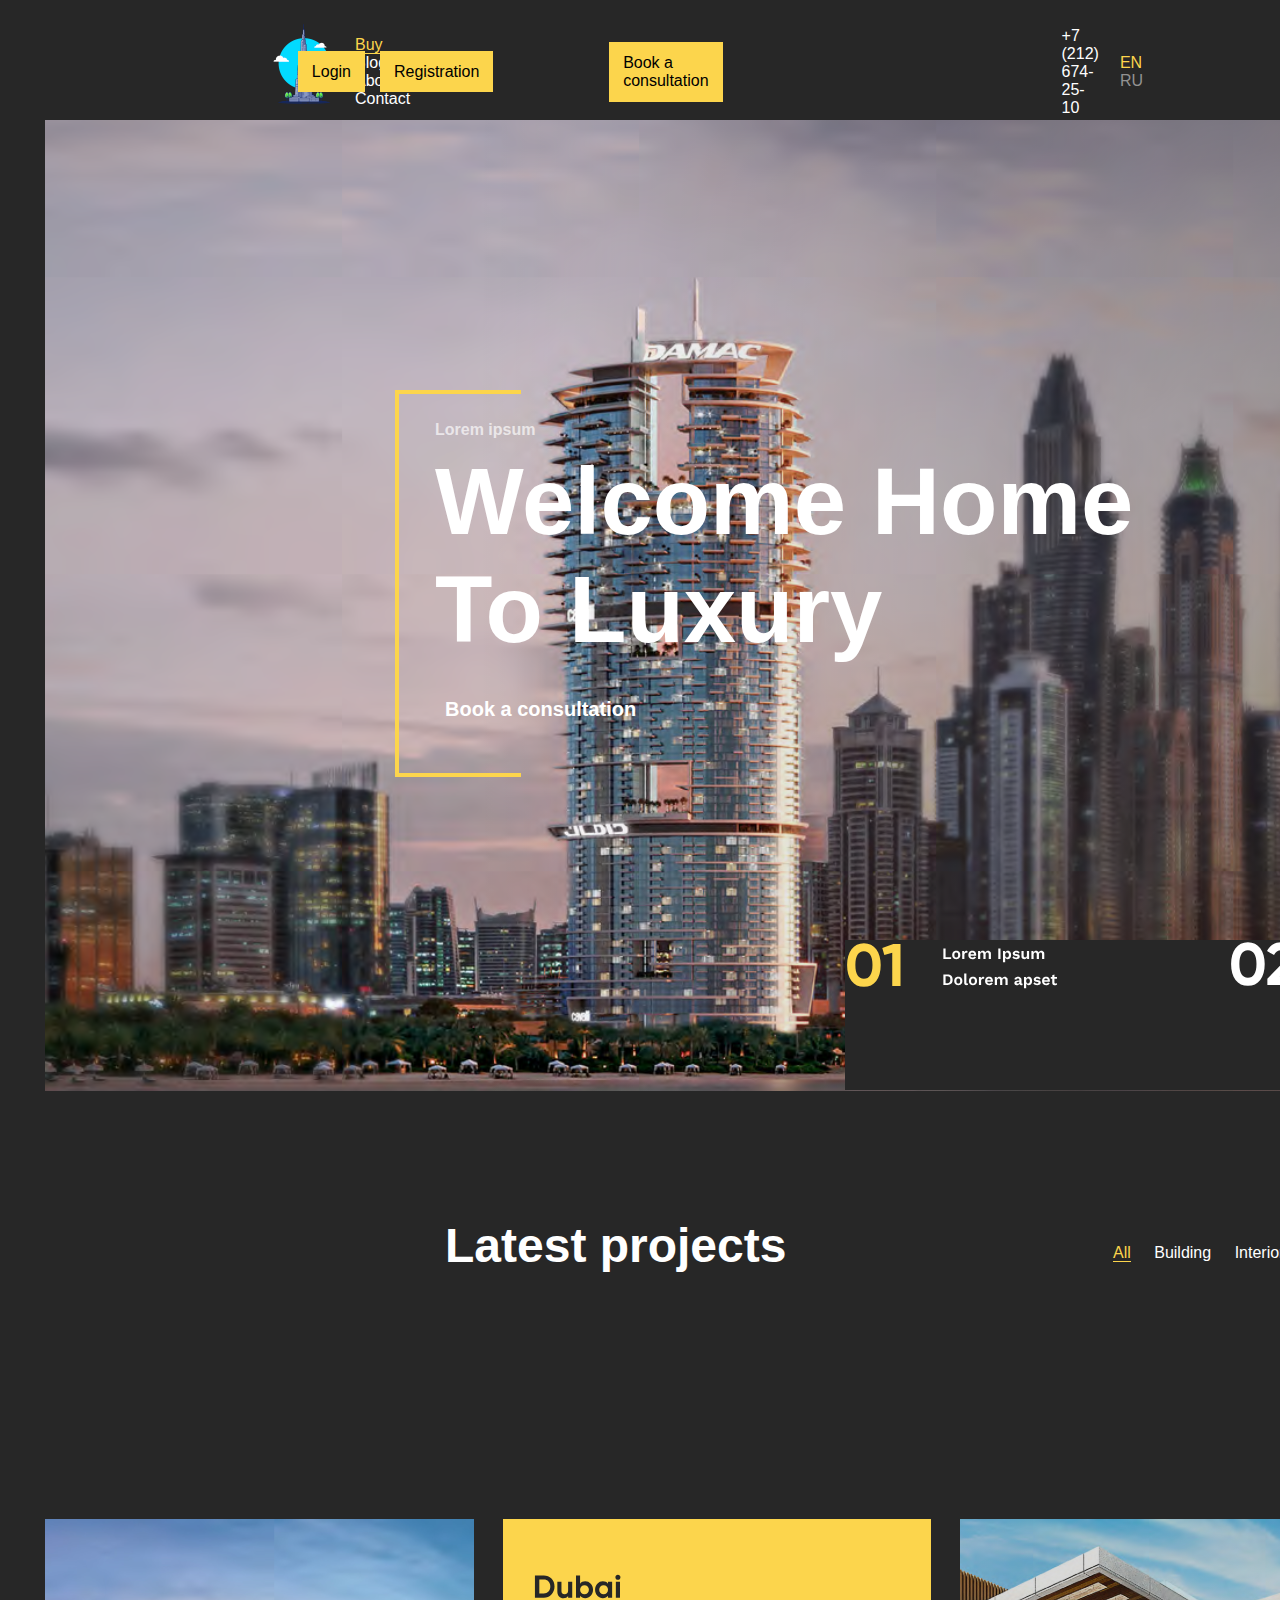
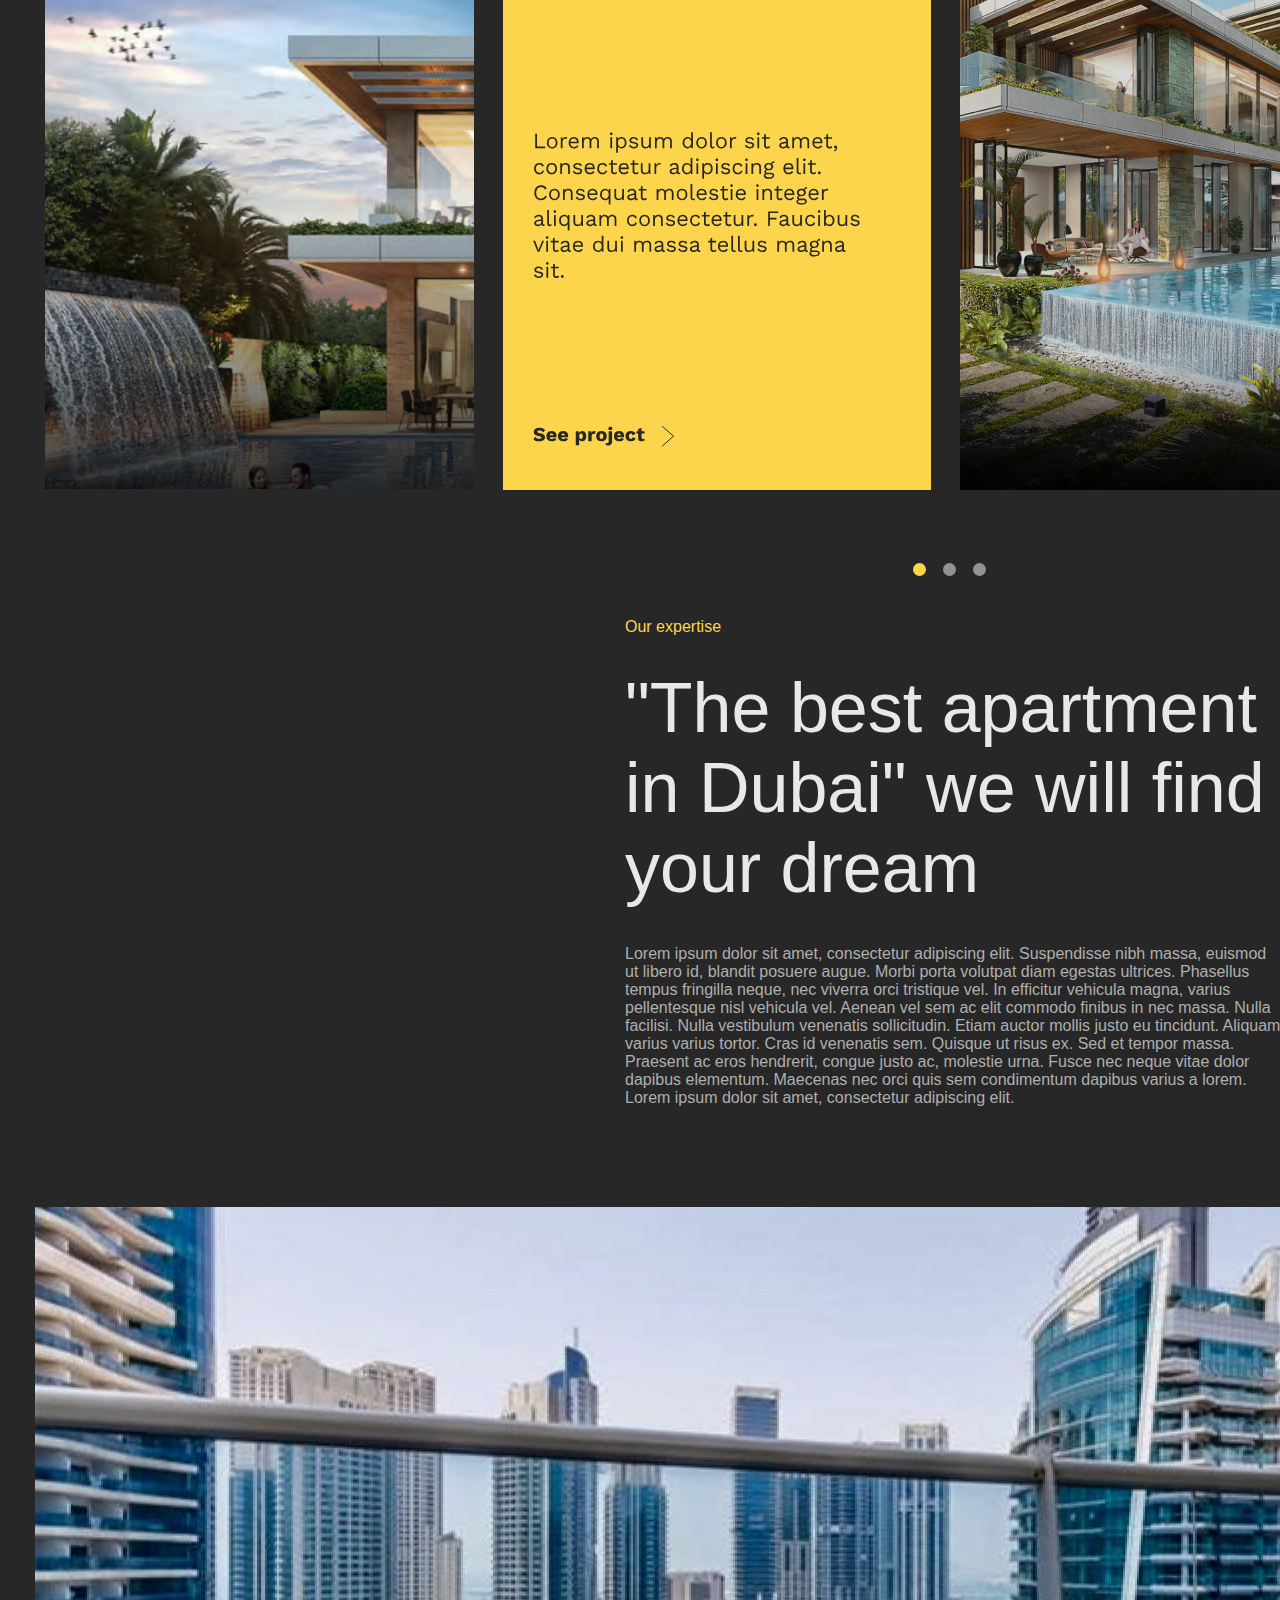
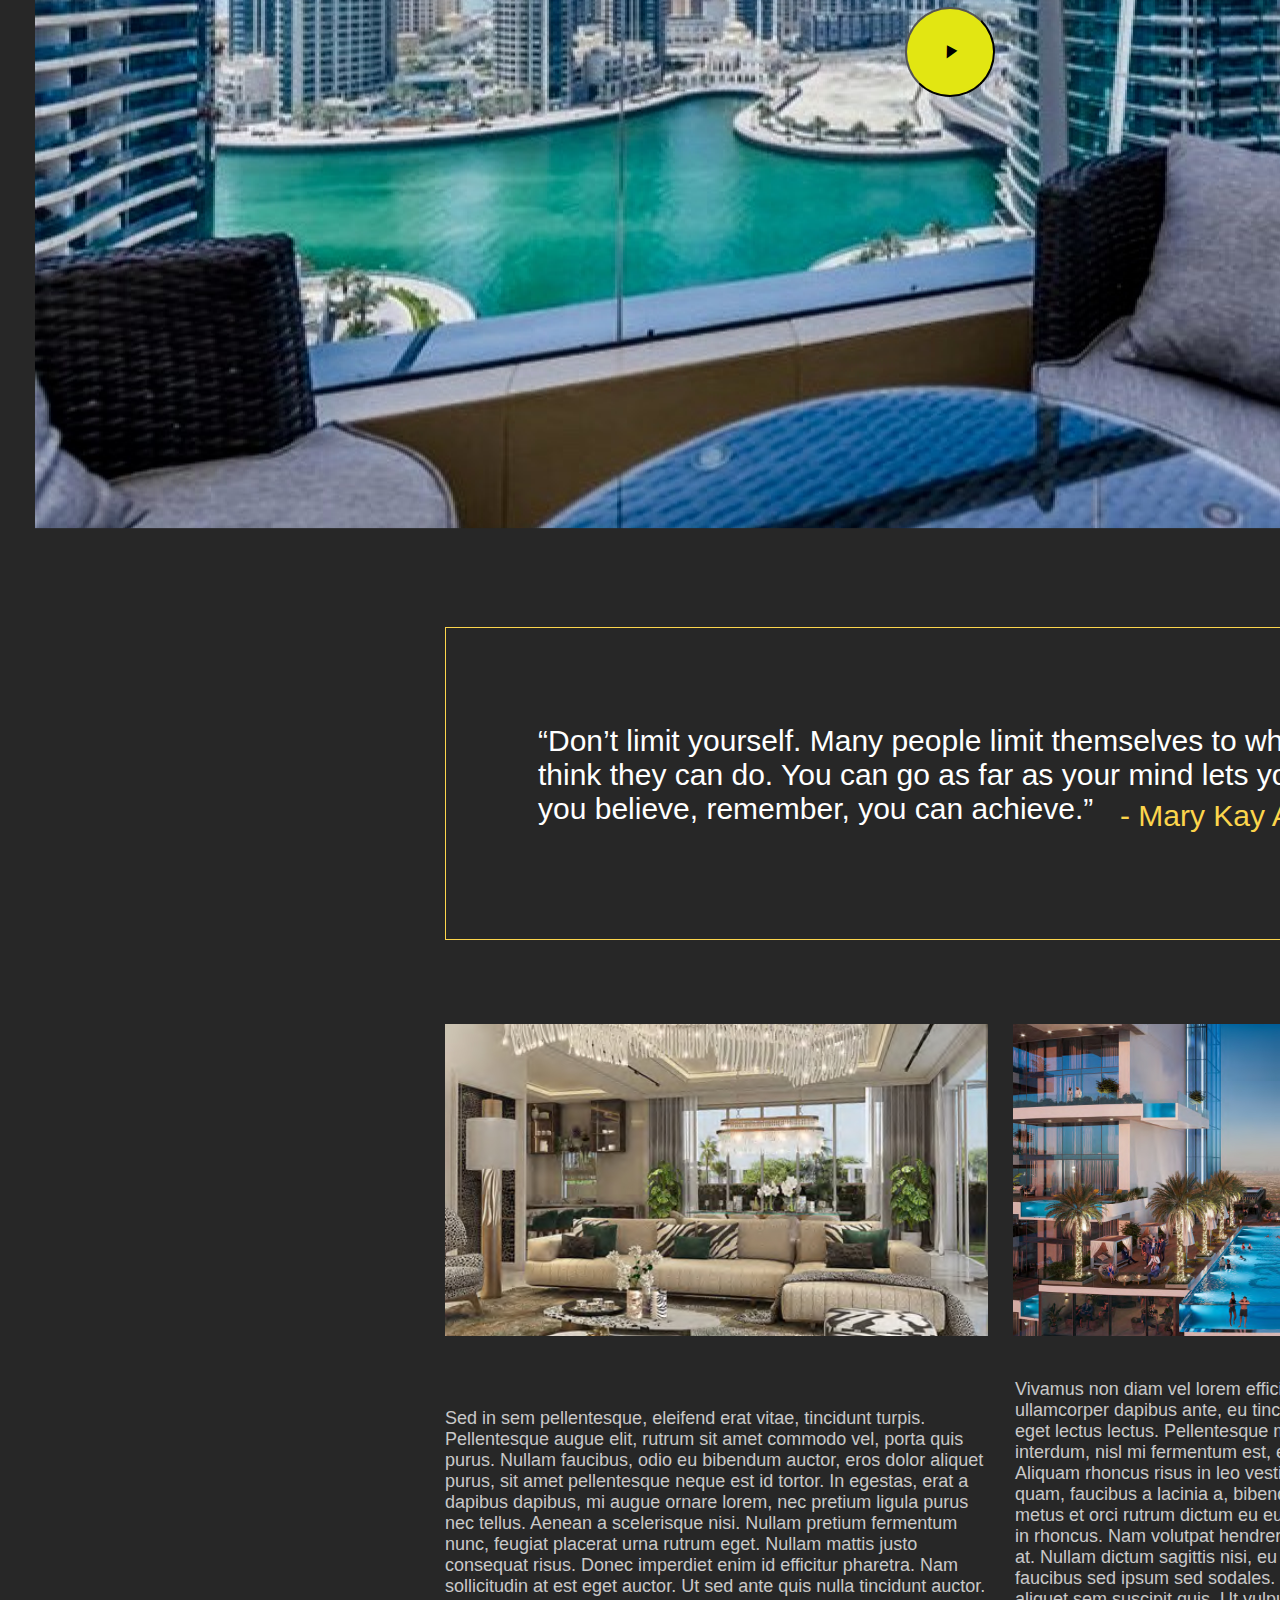
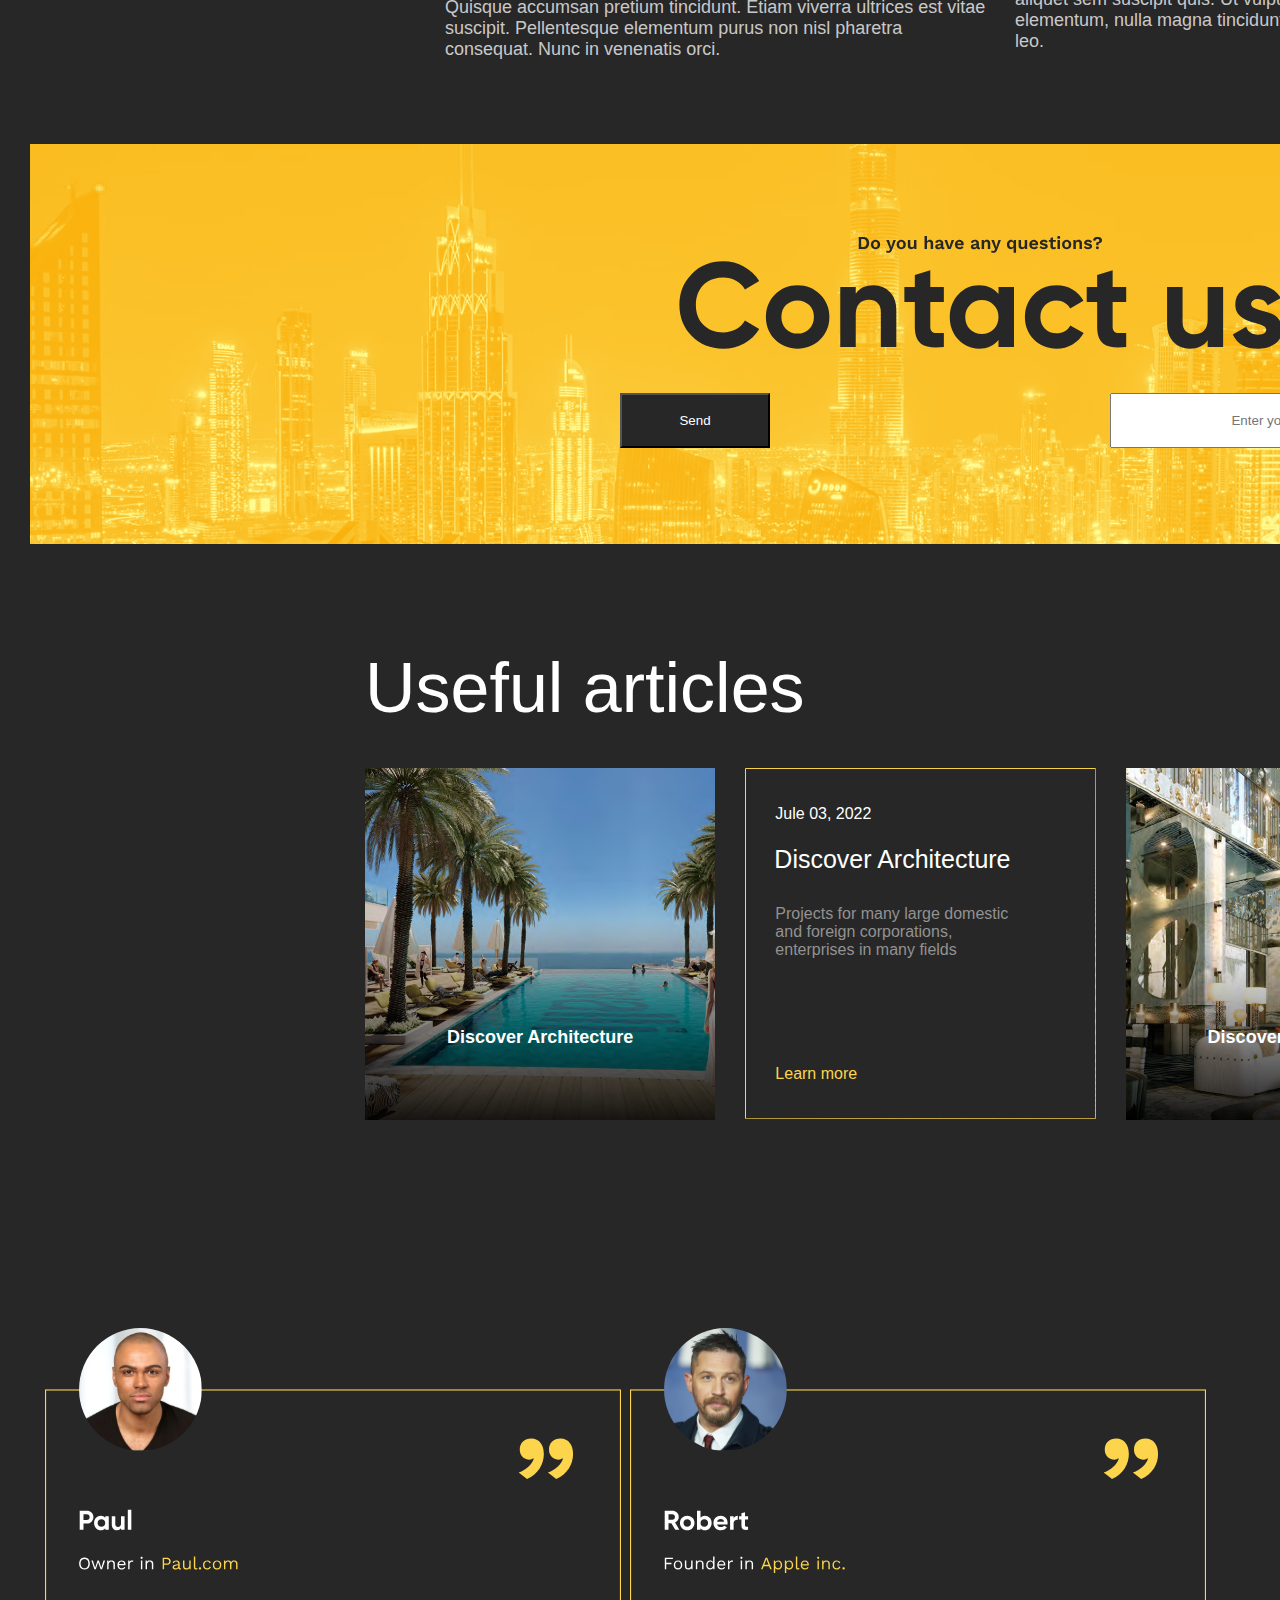
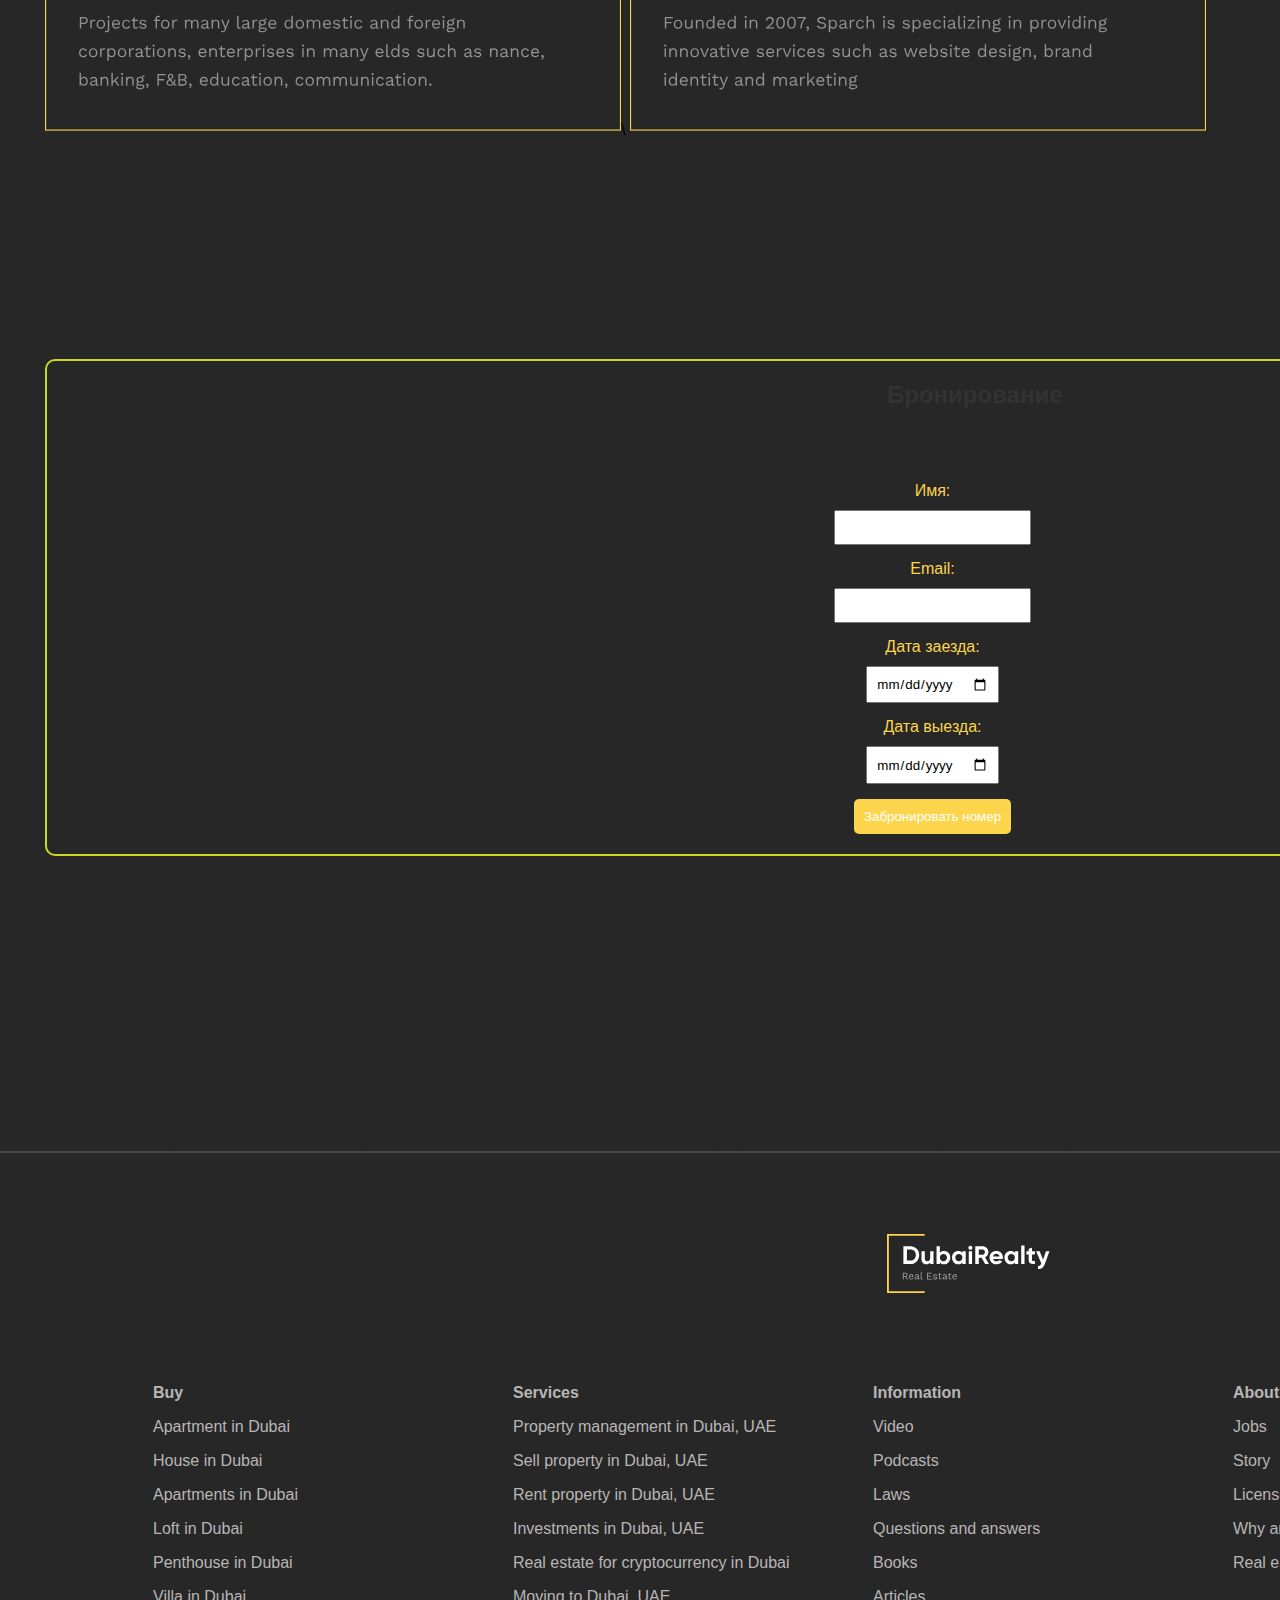
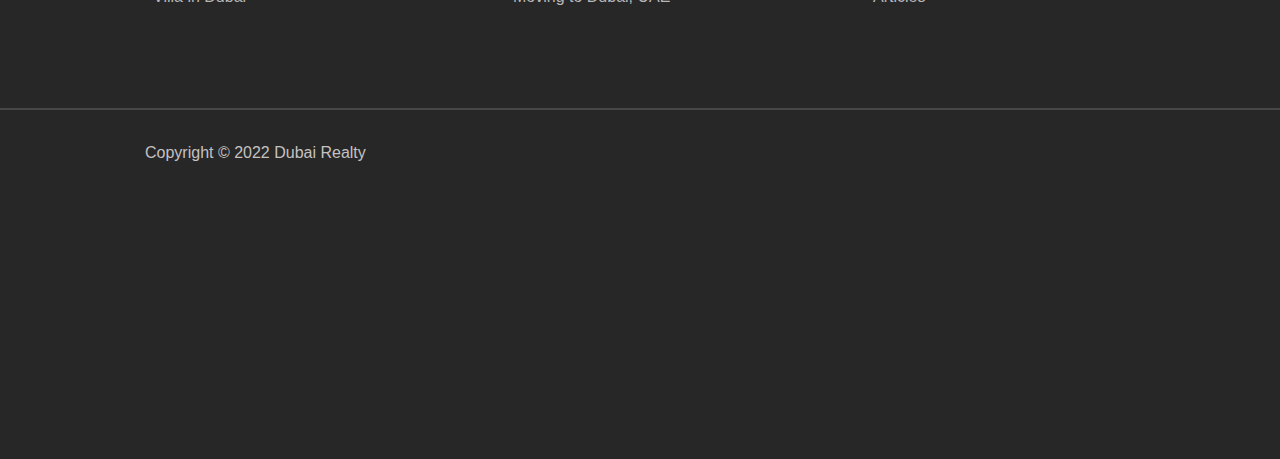
<file: index.html>
<!DOCTYPE html>
<html lang="en">
<head>
    <meta charset="UTF-8">
    <meta http-equiv="X-UA-Compatible" content="IE=edge">
    <meta name="viewport" content="width=device-width, initial-scale=1.0">          
   <link rel="stylesheet" href="style.css"/>
   <link href="https://fonts.cdnfonts.com/css/gilroy-bold" rel="stylesheet">
   <link href="https://fonts.cdnfonts.com/css/space-grotesk" rel="stylesheet">
   <link href="https://fonts.cdnfonts.com/css/work-sans" rel="stylesheet">
   
   
                
    <title>Дубай</title>
</head>
<body>
    <style>


 .button-header {
        margin-left: -200px;
      }

      .telephone {
        margin-left: 220px;
      }

      .header_lng {
        margin-left: 520px;
      }

  /* Rest of your existing styles remain unchanged */

  /* Add this style to adjust the position of the table */
  table {
    margin-top: 0; /* Adjust the margin-top as needed */
    margin-left: 20px; /* Adjust the margin-left as needed */
  }

  .log__reg {
          margin-left: 200px;
        }

        form {
            display: flex;
            flex-direction: column;
            align-items: center;
        }

        table {
            border-collapse: collapse;
            width: 300px; /* Adjust the width as needed */
            margin: auto;
        }

        /* Your existing input styles remain unchanged */

        @media screen and (max-width: 600px) {
            /* Add styles for smaller screens */

            .log__reg {
                flex-direction: column;
                align-items: center;
            }

            table {
                width: 80%; /* Adjust the width for smaller screens */
            }

            /* Add other responsive styles as needed */
        }









.project__block img {
            width: 100%; /* Ширина изображения 100% от родительского блока */
            height: auto; /* Сохранение пропорций */
            transition: transform 0.3s ease; /* Плавное изменение масштаба при наведении */
        }

        .project__block:hover img {
            transform: scale(1.1); /* Увеличение масштаба при наведении */
        }


        .hotel__photo img,
.hotel__photo2 img {
    width: 100%; /* Ширина изображения 100% от родительского блока */
    height: auto; /* Сохранение пропорций */
    transition: transform 0.3s ease; /* Плавное изменение масштаба при наведении */
}

.hotel__photo:hover img,
.hotel__photo2:hover img {
    transform: scale(1.1); /* Увеличение масштаба при наведении */
}








table {
    margin-top: 520px;
      width: 100%;
      border-collapse: collapse;
      table-layout: fixed;
      margin-left: 100px;
      
}

    th, td {
        
        width: 20%;
      padding: 8px;
      text-align: left;
      color: rgb(184, 182, 182)
      
    }

    th {
      color: rgb(184, 182, 182)
      
    }


    th:hover {
      color: #5fc3ca; /* Изменяем цвет при наведении на заголовок */
    }






      .start-button {
            display: inline-block;
            width: 90px; /* Диаметр круга */
            height: 90px; /* Диаметр круга */
            background-color: #e2e612; /* Желтая оболочка */
            color: #000; /* Черный цвет текста */
            border-radius: 50%; /* Радиус скругления для создания круга */
            cursor: pointer;
            position: relative;
            overflow: hidden;
            position: absolute;
           margin-left: -930px;
           margin-top: 400px;
            transition: background-color 0.3s ease;
        }

        .start-button:hover {
            background-color: #5fc3ca; /* Изменение цвета фона при наведении */
        }

        .start-button::before {
            content: "▼"; /* Черный треугольник внутри круга */
            font-size: 20px;
            line-height: 60px;
            text-align: center;
            position: absolute;
            top: 50%;
            left: 50%;
            transform: translate(-50%, -50%) rotate(28deg); /* Центрирование и поворот на 90 градусов */
        }
        /* Добавьте стили для наведения на текст и элементы */
        h1, h2, a, .telephone a, .header_lng span {
            cursor: pointer;
            transition: color 0.3s ease-in-out;
        }

        h1:hover, h2:hover, a:hover, .telephone a:hover, .header_lng span:hover {
            color: #5fc3ca;; /* Цвет при наведении */
        }
    </style>
    <header>
        <div class="container">
            <div class="header-inner">
                <div class="log__reg">
                <a class="button-header" href="registration.html">Registration</a>
                <a class="button-header" href="login.html">Login</a>
                </div>
            <div class="logo">
                <img src="./images/5.png" alt="DUBAI">
             
                
            </div>
           
             
          

            <nav>
                <a class="nav_link_active">Buy</a>
                <a href="#">Blog</a>
                <a href="#">About</a>
                <a href="#">Contact</a>
            </nav>
             <a class="button-header" href="#">Book a consultation</a>
            <div class="telephone">
                <a>+7 (212) 674-25-10</a>
            </div>
             <div class="header_lng">
                <span class="header_lng_active">En</span>
                <span>Ru</span>
            </div>
            </div>
        </div>
    </header>
    
        <main>
            
        <div class="image">
            <div class="container">
            <h1 style="font-size: 16px;  color: rgba(255, 255, 255, 0.671);
            position: absolute; margin-top: -130px;">Lorem ipsum</h1>
           <h1 style="font-size: 94px; margin-top: 328px; width: 714px; ">Welcome Home <br> To Luxury</h1>
           <h2 style="font-size: 20px; margin-top: 60px; 
           ">Book a consultation</h2>
            </div>
          
            <div class="image__blocks">
                <img src="./images/number.svg">
                <a>
                <img src="./images/yellow__palk.png" alt="">
                </a>
            </div>
            <div class="projects container">
              <h2 style="margin-top:-1150px">Latest projects</h2>
              <div class="project__blocks">
                  <div class="project__block">
                   <img src="./images/villas.svg" alt="villas">
                  </div>
                  <div class="project__block">
                  <img src="./images/see project.svg" alt="see project">
                  </div>
                  <div class="project__block">
                  <img src="./images/houses.svg" alt="houses">
                </div>
                <div class="project__block">
                  <div>
                      <img src="./images/villas2.svg" alt="villas2">
                  </div>
                </div>
              </div>
              <div class="text_active">
              <nav>
                  <a class="nav_projects">All</a>
                  <a href="#">Building</a>
                  <a href="#">Interior</a>
                  <span class="nav__projects__active">View all projects</span>
                  <div class="slaider">
                  <img src="./images/slaider.svg">
                  </div>
              </nav>
              </div>
            </div>
              <div class="text">
                  <p class="nado__1">Our expertise</p>
                  <div class="nado1">
                  <p class="nado__2">"The best apartment <br> in Dubai" we will find <br> your dream</p>
                  
                  </div>
                  <div class="nado">
                    <p class="nado__3">Lorem ipsum dolor sit amet, consectetur adipiscing elit. Suspendisse nibh massa, euismod ut libero id, blandit posuere augue. Morbi porta volutpat diam egestas ultrices. Phasellus tempus fringilla neque, nec viverra orci tristique vel. In efficitur vehicula magna, varius pellentesque nisl vehicula vel. Aenean vel sem ac elit commodo finibus in nec massa. Nulla facilisi. Nulla vestibulum venenatis sollicitudin. Etiam auctor mollis justo eu tincidunt. Aliquam varius varius tortor. Cras id venenatis sem. Quisque ut risus ex. Sed et tempor massa. Praesent ac eros hendrerit, congue justo ac, molestie urna. Fusce nec neque vitae dolor dapibus elementum. Maecenas nec orci quis sem condimentum dapibus varius a lorem. Lorem ipsum dolor sit amet, consectetur adipiscing elit.</p>
                  </div>
                </div>
              <div>
              </div>
              <div class="photo container">
                  <div class="photo__active">
                  <img src="./images/video.png">
                  <button class="start-button"></button>
              </div>
              </div>
              
           <div class="text__active">
               <div class="line__active">
               <img src="./images/line2.png" alt="">
               </div>
               <p style="font-size:30px; 
               color:rgba(255, 255, 255, 1); margin-left:93px; margin-top: -220px;position: absolute;">“Don’t limit yourself. Many people limit themselves to what they <br> think they can do. You can go as far as your mind lets you. What <br> you believe, remember, you can achieve.” <p style="font-size: 30px;color: rgba(252, 213, 76, 1); position: absolute;  margin-left: 675px;margin-top: -145px;   ">- Mary Kay Ash
 </p>
           </div>
          <div class="hotel__container">
             <div class="hotel__photo">
                 <img src="./images/hotel.svg" alt="hotel">
                 
             </div>
             <div class="hotel__photo2">
             <img src="./images/hotel2.svg" alt="hotel2">
             </div>
          </div>
          <div class="text__big container">
              <div class="text__engl">
                  <div class="text__1">
              <p class="text__nado">Sed in sem pellentesque, eleifend erat vitae, tincidunt turpis. Pellentesque augue elit, rutrum sit amet commodo vel, porta quis purus. Nullam faucibus, odio eu bibendum auctor, eros dolor aliquet purus, sit amet pellentesque neque est id tortor. In egestas, erat a dapibus dapibus, mi augue ornare lorem, nec pretium ligula purus nec tellus. Aenean a scelerisque nisi. Nullam pretium fermentum nunc, feugiat placerat urna rutrum eget. Nullam mattis justo consequat risus. Donec imperdiet enim id efficitur pharetra. Nam sollicitudin at est eget auctor. Ut sed ante quis nulla tincidunt auctor. Quisque accumsan pretium tincidunt. Etiam viverra ultrices est vitae suscipit. Pellentesque elementum purus non nisl pharetra consequat. Nunc in venenatis orci.</p>
              </div>
              </div>
              <div class="text__2">
                  <p class="Text__nado2">Vivamus non diam vel lorem efficitur mattis in gravida ante. Ut ullamcorper dapibus ante, eu tincidunt orci feugiat vel. Curabitur eget lectus lectus. Pellentesque malesuada, felis at accumsan interdum, nisl mi fermentum est, eu suscipit dui lorem a dui. Aliquam rhoncus risus in leo vestibulum efficitur. Suspendisse tortor quam, faucibus a lacinia a, bibendum vitae quam. Suspen disse et metus et orci rutrum dictum eu eu nibh. Suspendisse blandit in diam in rhoncus. Nam volutpat hendrerit enim, sed aliquet quam gravida at. Nullam dictum sagittis nisi, eu porta sem mollis eu. Nulla faucibus sed ipsum sed sodales. Curabitur varius iaculis felis, in aliquet sem suscipit quis. Ut vulputate, magna ac bibendum elementum, nulla magna tincidunt urna, a venenatis dolor arcu sed leo. </p>
              </div>
          </div>
          <div class="dosk__active">
              <img src="./images/yellow__dosk2.png" alt="dosk">
          </div>
          <div class="contact">
              <img src="./images/contact.svg" alt="">
          </div>
          <form action="send_email.php" method="post">
            <input type="email" id="email" name="email" placeholder="Enter your email" style="width: 340px; margin-top: 40px; margin-left: 670px;        height: 55px; text-align: center;" required>
    
            <button type="submit" style="height: 55px;  position: absolute; margin-top: 40px; margin-right: 500px;  width: 150px;background: rgba(39, 39, 39, 1);
            color: white;">Send</button>
        </form>
        <div class="palma__nado">
            <p class="palma">Useful articles</p>
            <span class="palma__nado2">View all projects</span>
            <div class="vse__photo">
                <div class="photo1">
                    <img src="./images/palma.svg" alt="palma">
                    <div class="text-overlay">Discover Architecture</div>
                </div>
                <div class="photo2">
                    <img src="./images/black.svg" alt="black">
                    <div class="data">
                    <p style="font-size:16px">Jule 03, 2022</p>
                    </div>
                    <div class="data2">
                    <p style="font-size:25px">Discover Architecture</p>
                    </div>
                    <div class="data3">
                    <p style="font-size:16px">Projects for many large domestic <br> and foreign corporations, <br> enterprises in many fields</p>
                    </div>
                    <div class="data4">
                    <p style="font-size:16px">Learn more</p>
                    </div>
                </div>
                <div class="photo3">
                    <img src="./images/hotel3.svg" alt="hotel3">
                    <div class="text-overlay3">Discover Architecture</div>
                </div>
            </div>
        </div>
        <div class="slider-container">
            <div class="slider">
                <div class="slide">
                    <div class="image-container">
                        <img src="./images/paul.svg" alt="paul">\
                        <img src="./images/robert.svg" alt="robert">
                    </div>
                </div>
                <div class="slide">
                    <div class="image-container">
                        <img src="./images/paul.svg" alt="paul">
                        <img src="./images/robert.svg" alt="robert">
                        
                    </div>
                </div>
                
                <div class="slide">
                    <div class="image-container">
                        <img src="./images/paul.svg" alt="paul">
                    </div>
                </div>
                <div class="slide">
                    <div class="image-container">
                        <img src="./images/robert.svg" alt="robert">
                    </div>
                </div>
            
        </div>
    </div>
       <div class="the end container">
         <div class="line">
             <img src="./images/black__line.svg" alt="line">
             
         </div>
       </div>
       <div class="reservation-container">
        <h2>Бронирование</h2>
        <form>
            <label for="name">Имя:</label>
            <input type="text" id="name" name="name" required>

            <label for="email">Email:</label>
            <input type="email" id="email" name="email" required>

            <label for="check-in">Дата заезда:</label>
            <input type="date" id="check-in" name="check-in" required>

            <label for="check-out">Дата выезда:</label>
            <input type="date" id="check-out" name="check-out" required>

            <button type="submit">Забронировать номер</button>
        </form>
        <div class="last">
            <a href="#" class="last">
            <img src="./images/Logo.svg" alt="Logo">
            </a>
        </div>
        </div>
        <table>
            <thead>
              <tr>
                <th>Buy</th>
                <th>Services</th>
                <th>Information</th>
                <th>About company</th>
                <th>Contact</th>
              </tr>
            </thead>
            <tbody>
                <tr>
                    <td>Apartment in Dubai</td>
                    <td>Property management in Dubai, UAE</td>
                    <td>Video</td>
                    <td>Jobs </td>
                    <td>964 Worthington Drive</td>
                  </tr>


                  <tr>
                    <td>House in Dubai</td>
                    <td>Sell property in Dubai, UAE</td>
                    <td>Podcasts</td>
                    <td>Story</td>
                    <td>Dubai, UAE</td>
                  </tr>


                  <tr>
                    <td>Apartments in Dubai</td>
                    <td>Rent property in Dubai, UAE</td>
                    <td>Laws</td>
                    <td>Licenses</td>
                    <td>dubairealty@mail.com</td>
                  </tr>

                  <tr>
                    <td>Loft in Dubai</td>
                    <td>Investments in Dubai, UAE</td>
                    <td>Questions and answers</td>
                    <td>Why are we</td>
                  </tr>

                  <tr>
                    <td>Penthouse in Dubai</td>
                    <td>Real estate for cryptocurrency in Dubai</td>
                    <td>Books</td>
                    <td>Real estate agency</td>
                  </tr>

                  <tr>
                    <td>Villa in Dubai</td>
                    <td>Moving to Dubai, UAE</td>
                    <td>Articles</td>
                  </tr>
                  <div class="lastovai">
                    <img src="./images/line__last.svg" alt="">
                    <p>Copyright © 2022 Dubai Realty</p>
                    <div class="face">
                        <img src="./images/facebook.svg" alt="">
                    </div>
                    <div class="twit">
                        <img src="./images/Twitter.svg" alt="">
                    </div>
                    <div class="you">
                        <img src="./images/youtube.svg" alt="">
                    </div>
                    <div class="insta">
                        <img src="./images/instagram.svg" alt="">
                    </div>
                    <div class="in">
                        <img src="./images/in.svg" alt="">
                    </div>
                    </div>
                </div>
            </tbody>
          </table>
        </div>
      
        <nav>
            <a class="nav_logo_active"></a>
        </nav>
        <a class="button-logo" href="#">Book a consultation</a>
        </main>
           
            
            
        </div>
        </main>    
</body>
</html>
</file>
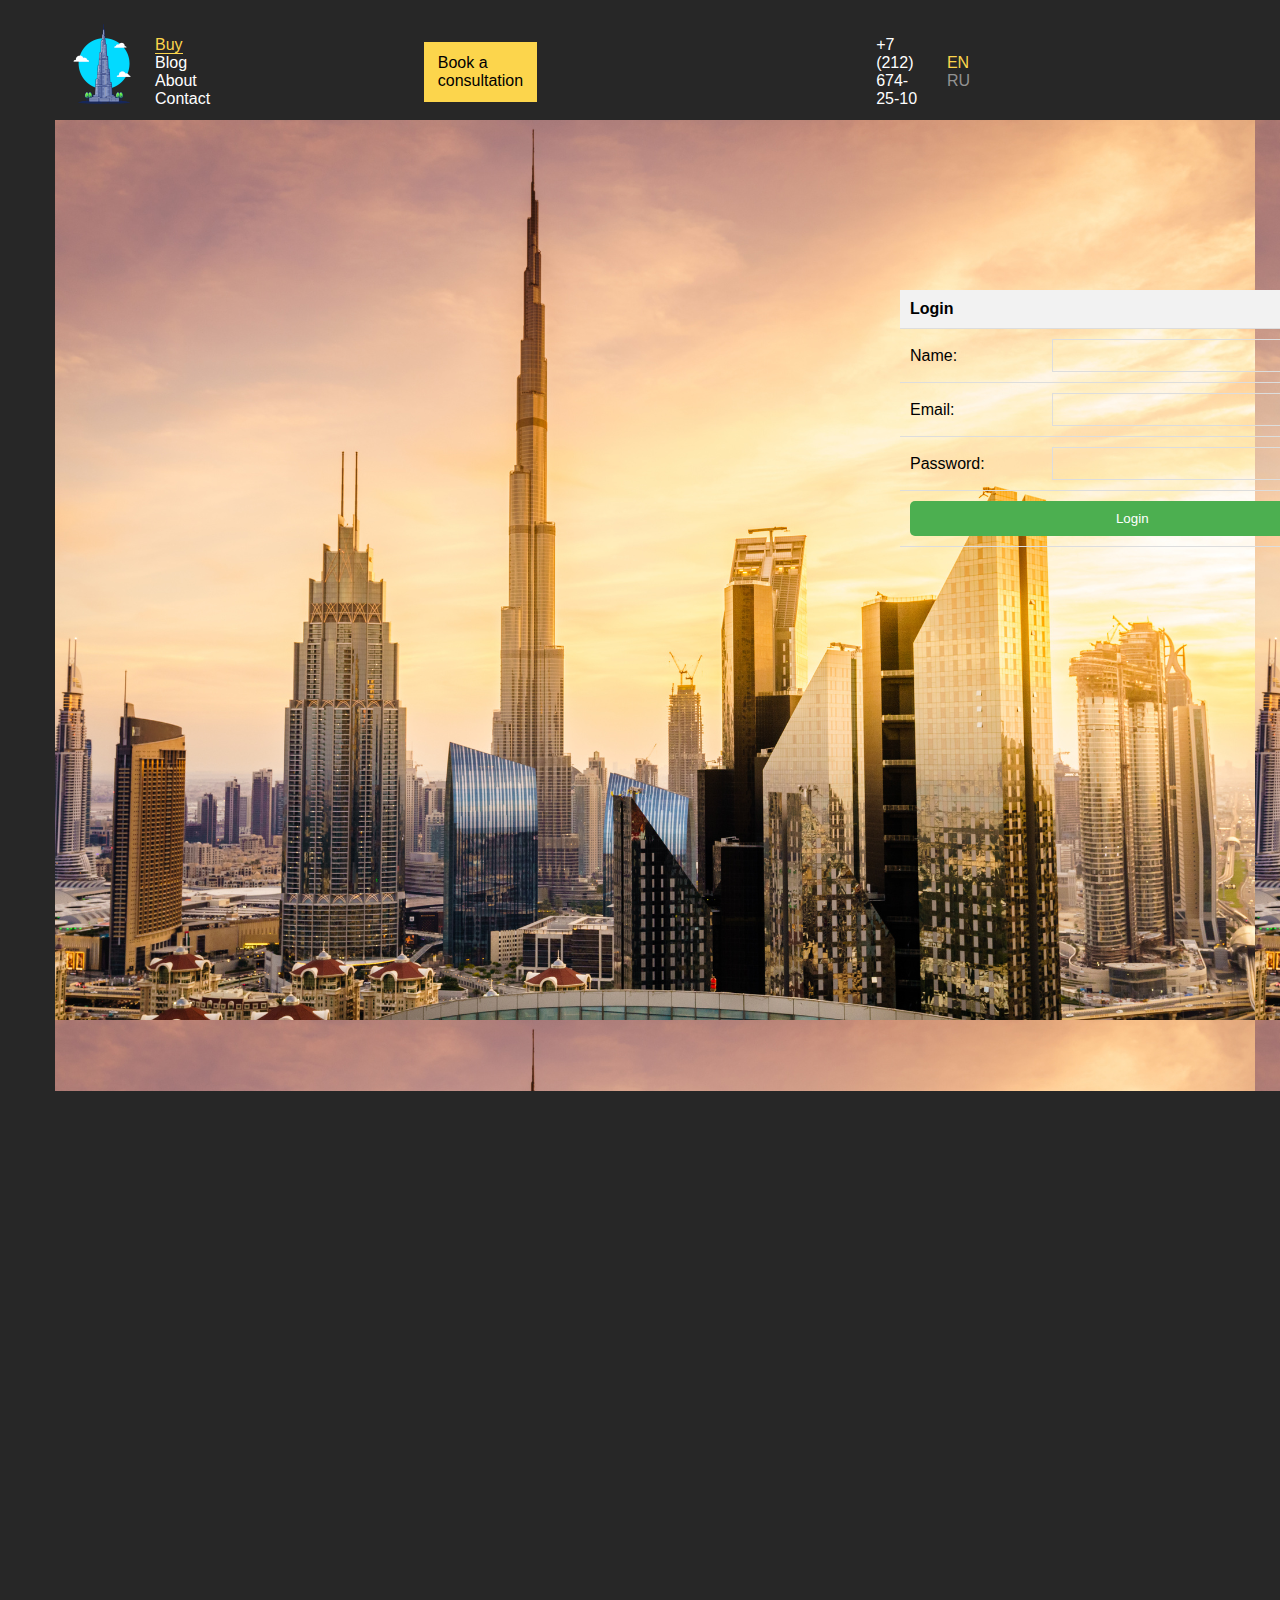
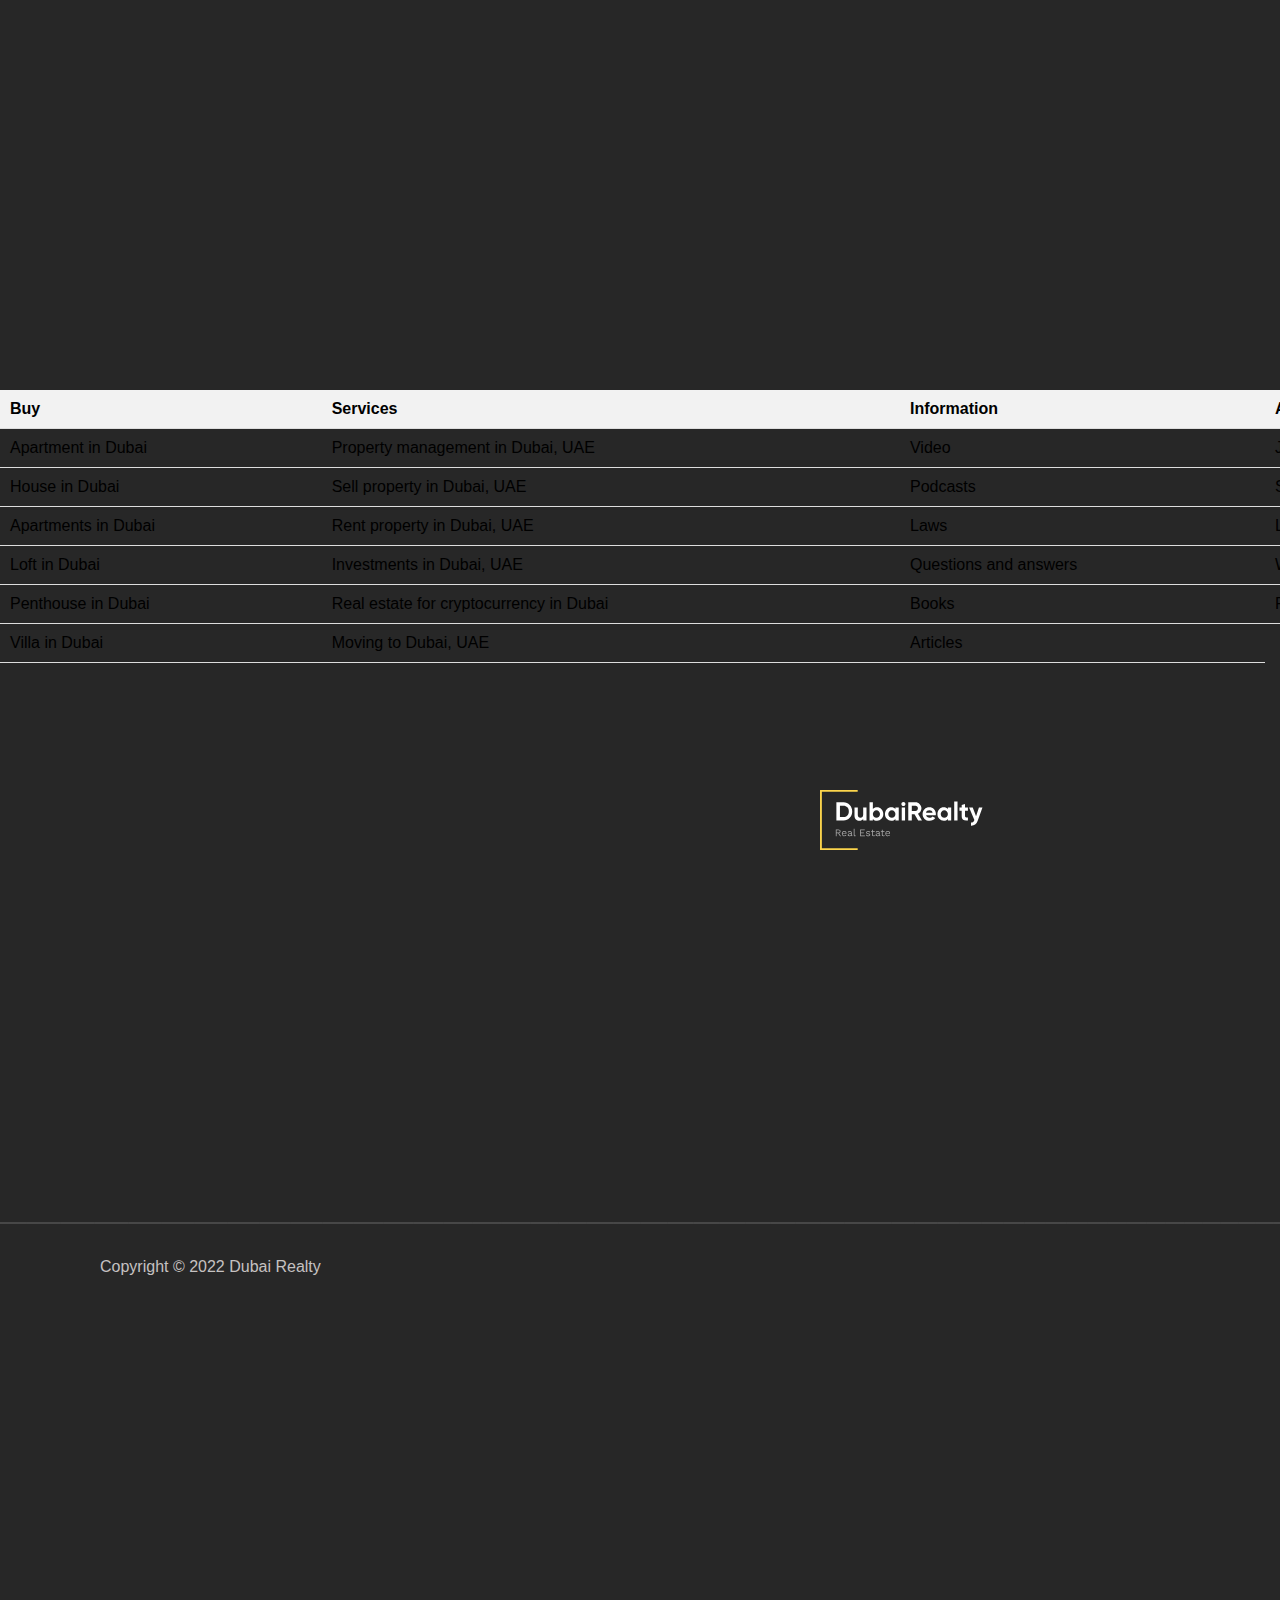
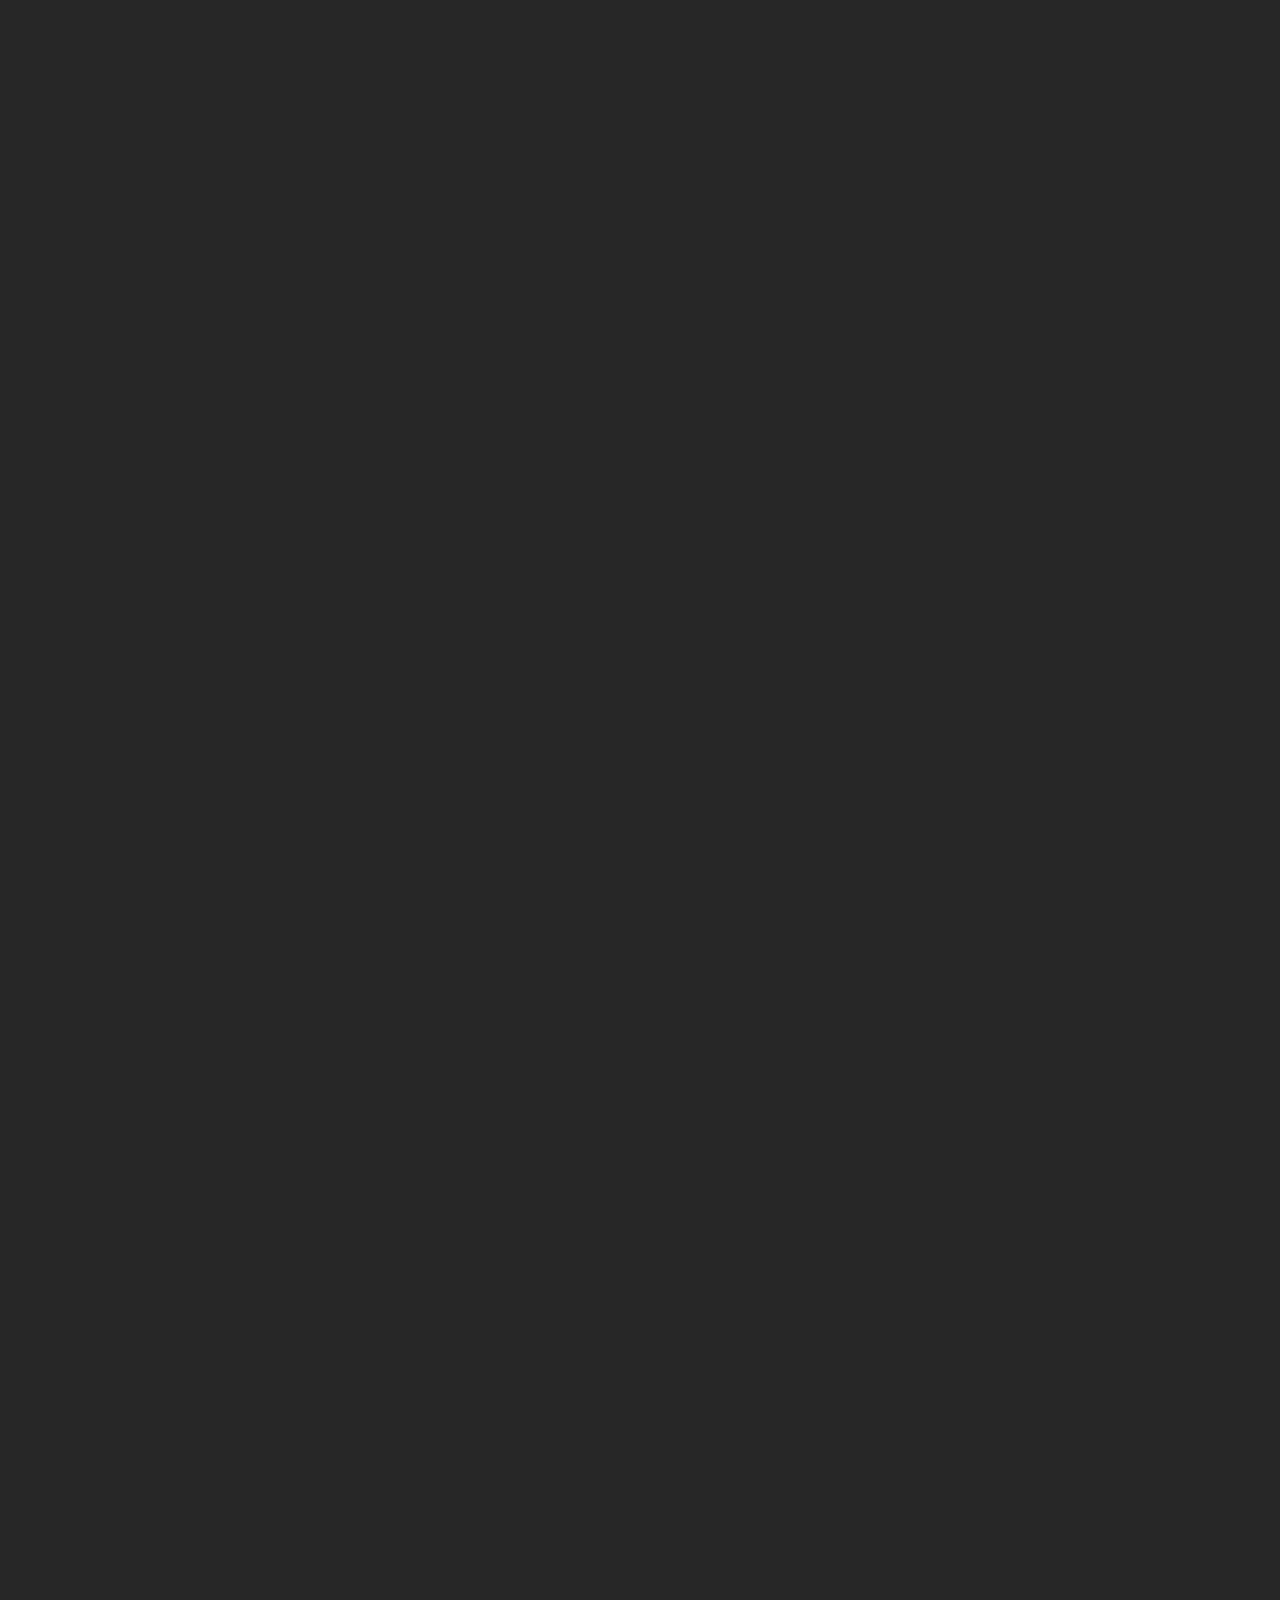
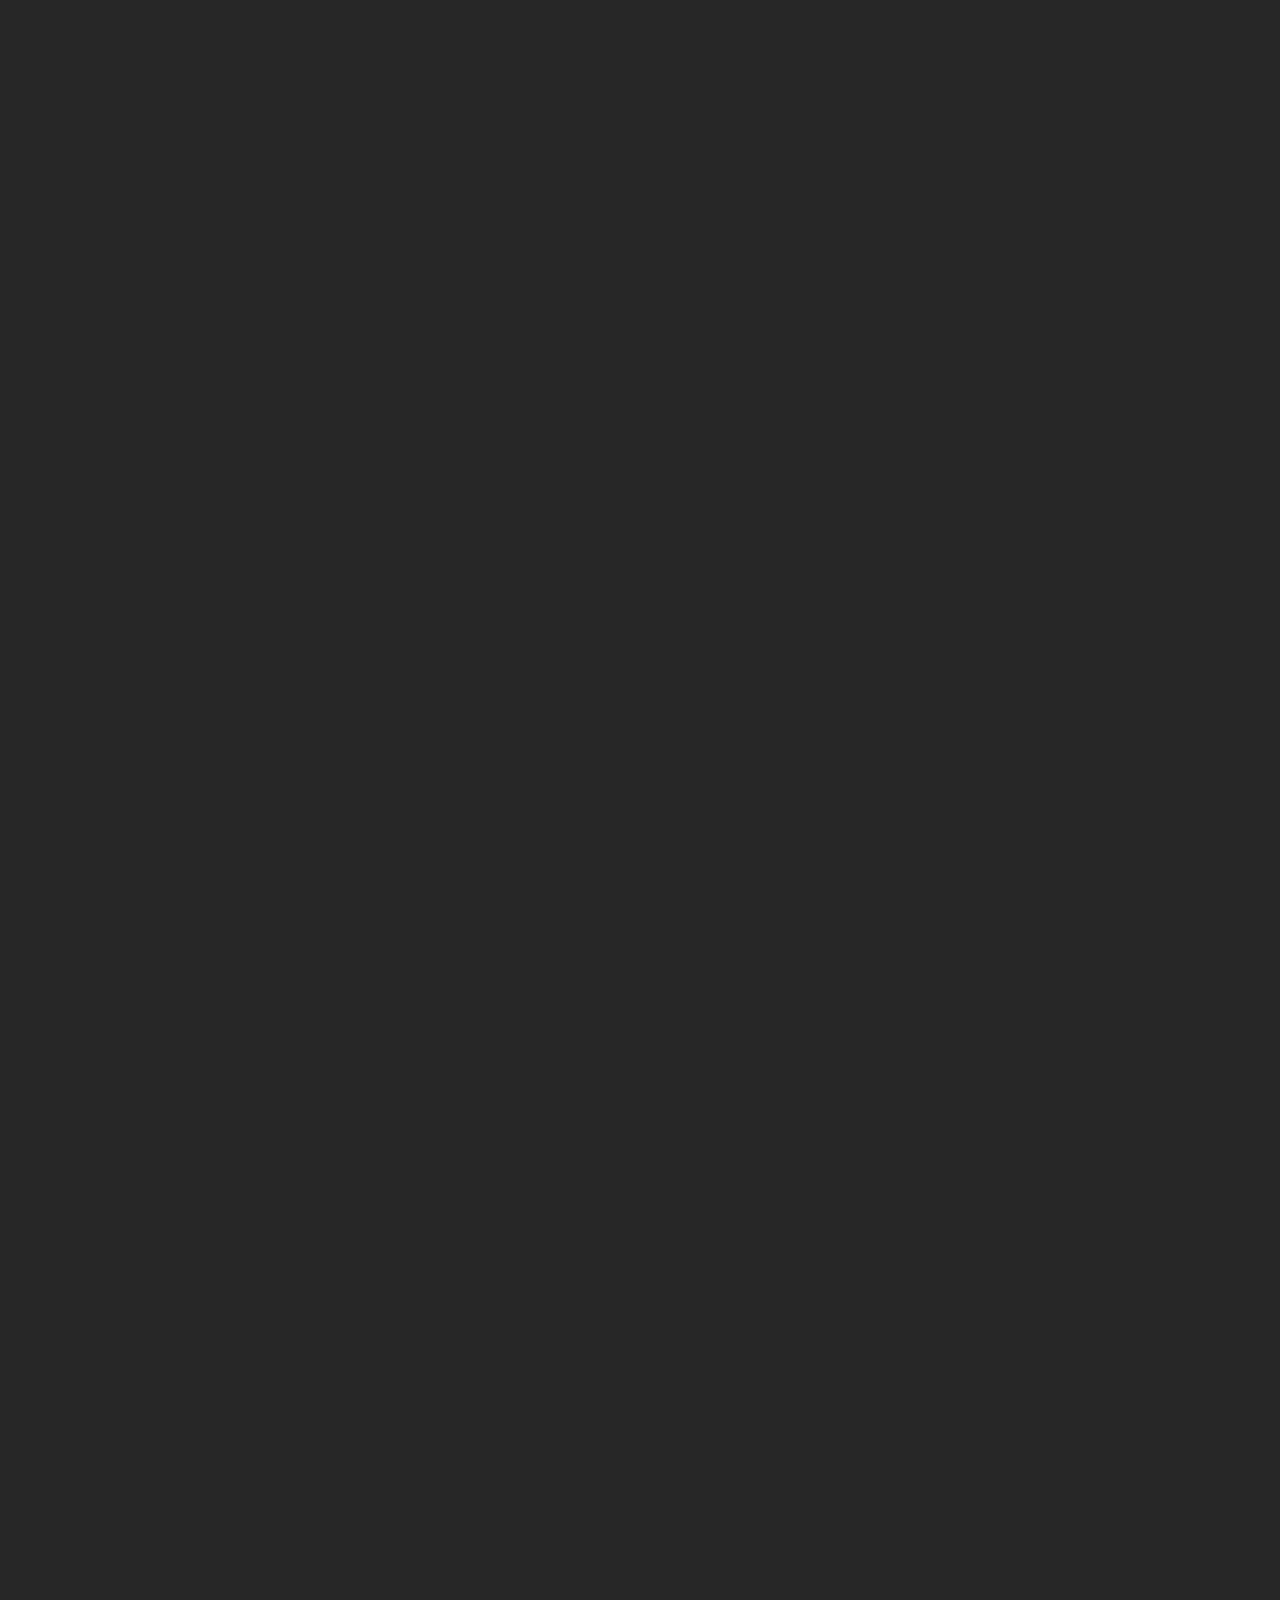
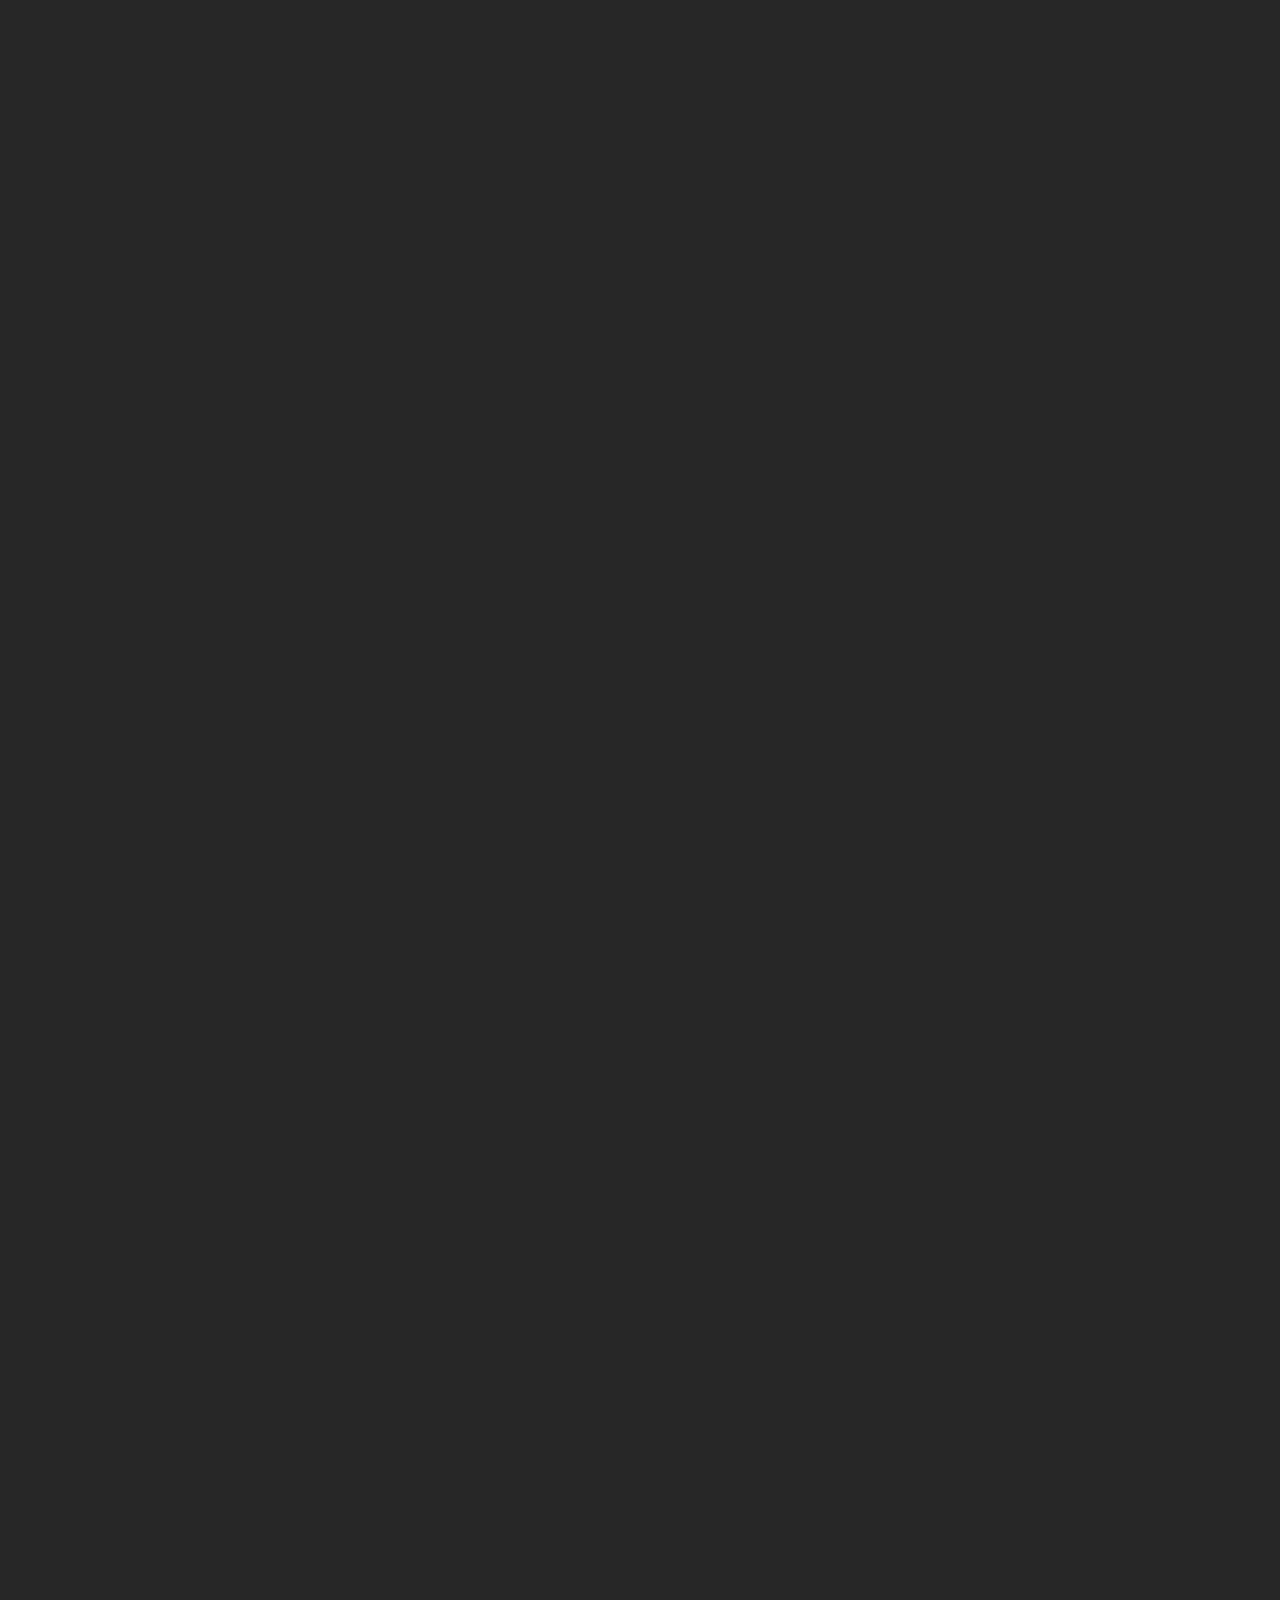
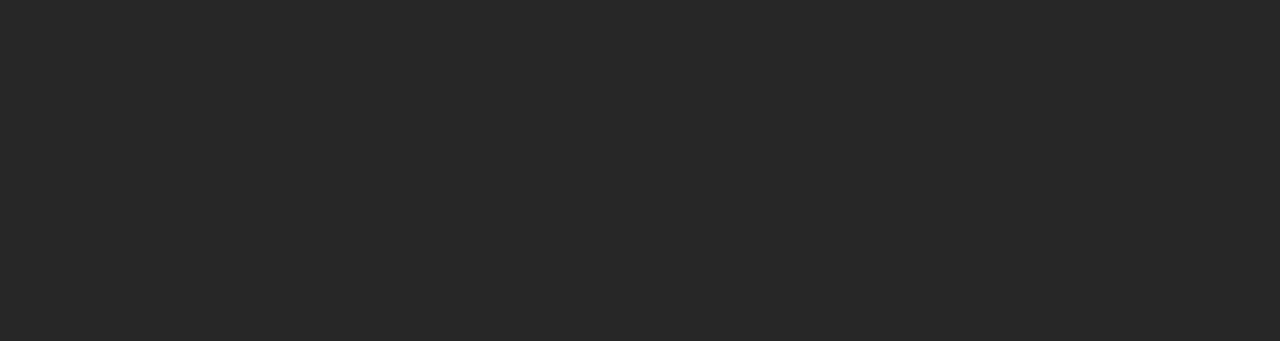
<file: login.html>
<!DOCTYPE html>
<html lang="en">
<head>
    <meta charset="UTF-8">
    <meta http-equiv="X-UA-Compatible" content="IE=edge">
    <meta name="viewport" content="width=device-width, initial-scale=1.0">          
   <link rel="stylesheet" href="style.css"/>
   <link href="https://fonts.cdnfonts.com/css/gilroy-bold" rel="stylesheet">
   <link href="https://fonts.cdnfonts.com/css/space-grotesk" rel="stylesheet">
   <link href="https://fonts.cdnfonts.com/css/work-sans" rel="stylesheet">

    <title>Дубай</title>
  </head>
  <body>
    <style>
      .button-header {
        margin-left: -200px;
      }

      .telephone {
        margin-left: 220px;
      }

      .header_lng {
        margin-left: 520px;
      }

      /* Rest of your existing styles remain unchanged */

      /* Add this style to adjust the position of the table */
      table {
        margin-top: 0; /* Adjust the margin-top as needed */
        margin-left: 20px; /* Adjust the margin-left as needed */
      }

      body {
        background-color: rgba(39, 39, 39, 1);
        font-style: 14px;
        font-weight: 300;
      }

      form {
            display: flex;
            flex-direction: column;
            align-items: center;
            margin-left: 250px;
        }

        table {
            border-collapse: collapse;
            width: 150%; /* Adjust the width as needed */
            margin: auto;
        }

        /* Your existing input styles remain unchanged */

        @media screen and (max-width: 600px) {
            /* Add styles for smaller screens */
            table {
                width: 80%; /* Adjust the width for smaller screens */
            }
        }

    th, td {
        padding: 10px;
        text-align: left;
        border-bottom: 1px solid #ddd;
    }

    th {
        background-color: #f2f2f2;
    }

    input[type="text"],
    input[type="email"],
    input[type="password"] {
        width: calc(100% - 20px); /* Adjust the width and padding as needed */
        padding: 8px;
        box-sizing: border-box;
        background-color: transparent; /* Set background to transparent */
        border: 1px solid #ddd; /* Add border for better visibility */
    }

    input[type="submit"] {
        width: 100%;
        background-color: #4CAF50;
        color: white;
        padding: 10px;
        border: none;
        border-radius: 5px;
        cursor: pointer;
    }

    input[type="submit"]:hover {
        background-color: #45a049;
    }
    
    h1, h2, a, .telephone a, .header_lng span {
            cursor: pointer;
            transition: color 0.3s ease-in-out;
        }

        h1:hover, h2:hover, a:hover, .telephone a:hover, .header_lng span:hover {
            color: #5fc3ca;; /* Цвет при наведении */
        }
    

        
    </style>
    <header>
      <div class="container">
        <div class="header-inner">
          <div class="logo">
            <img src="./images/5.png" alt="DUBAI" />
          </div>

          <nav>
            <a class="nav_link_active" href="Buy.html">Buy</a>
            <a href="#">Blog</a>
            <a href="#">About</a>
            <a href="#">Contact</a>
          </nav>
          <a class="button-header" href="#">Book a consultation</a>
          <div class="telephone">
            <a>+7 (212) 674-25-10</a>
          </div>
          <div class="header_lng">
            <span class="header_lng_active">En</span>
            <span>Ru</span>
          </div>
        </div>
      </div>
    </header>
    <main>
      <div class="image2"></div>
      <div class="container2">
        <h2 style="position: absolute; margin-left: 300px; margin-top: -70px">
         
        </h2>
        <form action="login_process.php" method="post">
            <table>
                <tr>
                    <th colspan="2">Login</th>
                </tr>
                <tr>
                    <td>Name:</td>
                    <td><input type="text" name="name" required></td>
                </tr>
                <tr>
                    <td>Email:</td>
                    <td><input type="email" name="email" required></td>
                </tr>
                <tr>
                    <td>Password:</td>
                    <td><input type="password" name="password" required></td>
                </tr>
                <tr>
                    <td colspan="2"><input type="submit" value="Login"></td>
                </tr>
            </table>
      </div>
      <div class="last">
            <a href="#" class="last">
            <img src="./images/Logo.svg" alt="Logo">
            </a>
        </div>
        </div>
        <table>
            <thead>
              <tr>
                <th>Buy</th>
                <th>Services</th>
                <th>Information</th>
                <th>About company</th>
                <th>Contact</th>
              </tr>
            </thead>
            <tbody>
                <tr>
                    <td>Apartment in Dubai</td>
                    <td>Property management in Dubai, UAE</td>
                    <td>Video</td>
                    <td>Jobs </td>
                    <td>964 Worthington Drive</td>
                  </tr>


                  <tr>
                    <td>House in Dubai</td>
                    <td>Sell property in Dubai, UAE</td>
                    <td>Podcasts</td>
                    <td>Story</td>
                    <td>Dubai, UAE</td>
                  </tr>


                  <tr>
                    <td>Apartments in Dubai</td>
                    <td>Rent property in Dubai, UAE</td>
                    <td>Laws</td>
                    <td>Licenses</td>
                    <td>dubairealty@mail.com</td>
                  </tr>

                  <tr>
                    <td>Loft in Dubai</td>
                    <td>Investments in Dubai, UAE</td>
                    <td>Questions and answers</td>
                    <td>Why are we</td>
                  </tr>

                  <tr>
                    <td>Penthouse in Dubai</td>
                    <td>Real estate for cryptocurrency in Dubai</td>
                    <td>Books</td>
                    <td>Real estate agency</td>
                  </tr>

                  <tr>
                    <td>Villa in Dubai</td>
                    <td>Moving to Dubai, UAE</td>
                    <td>Articles</td>
                  </tr>
                  <div class="lastovai">
                    <img src="./images/line__last.svg" alt="">
                    <p>Copyright © 2022 Dubai Realty</p>
                    <div class="face">
                        <img src="./images/facebook.svg" alt="">
                    </div>
                    <div class="twit">
                        <img src="./images/Twitter.svg" alt="">
                    </div>
                    <div class="you">
                        <img src="./images/youtube.svg" alt="">
                    </div>
                    <div class="insta">
                        <img src="./images/instagram.svg" alt="">
                    </div>
                    <div class="in">
                        <img src="./images/in.svg" alt="">
                    </div>
                    </div>
                </div>
            </tbody>
          </table>
        </div>
      
        <nav>
            <a class="nav_logo_active"></a>
        </nav>
        <a class="button-logo" href="#">Book a consultation</a>
        </main>
           
            
            
        </div>
    </main>
  </body>
</html>
</file>
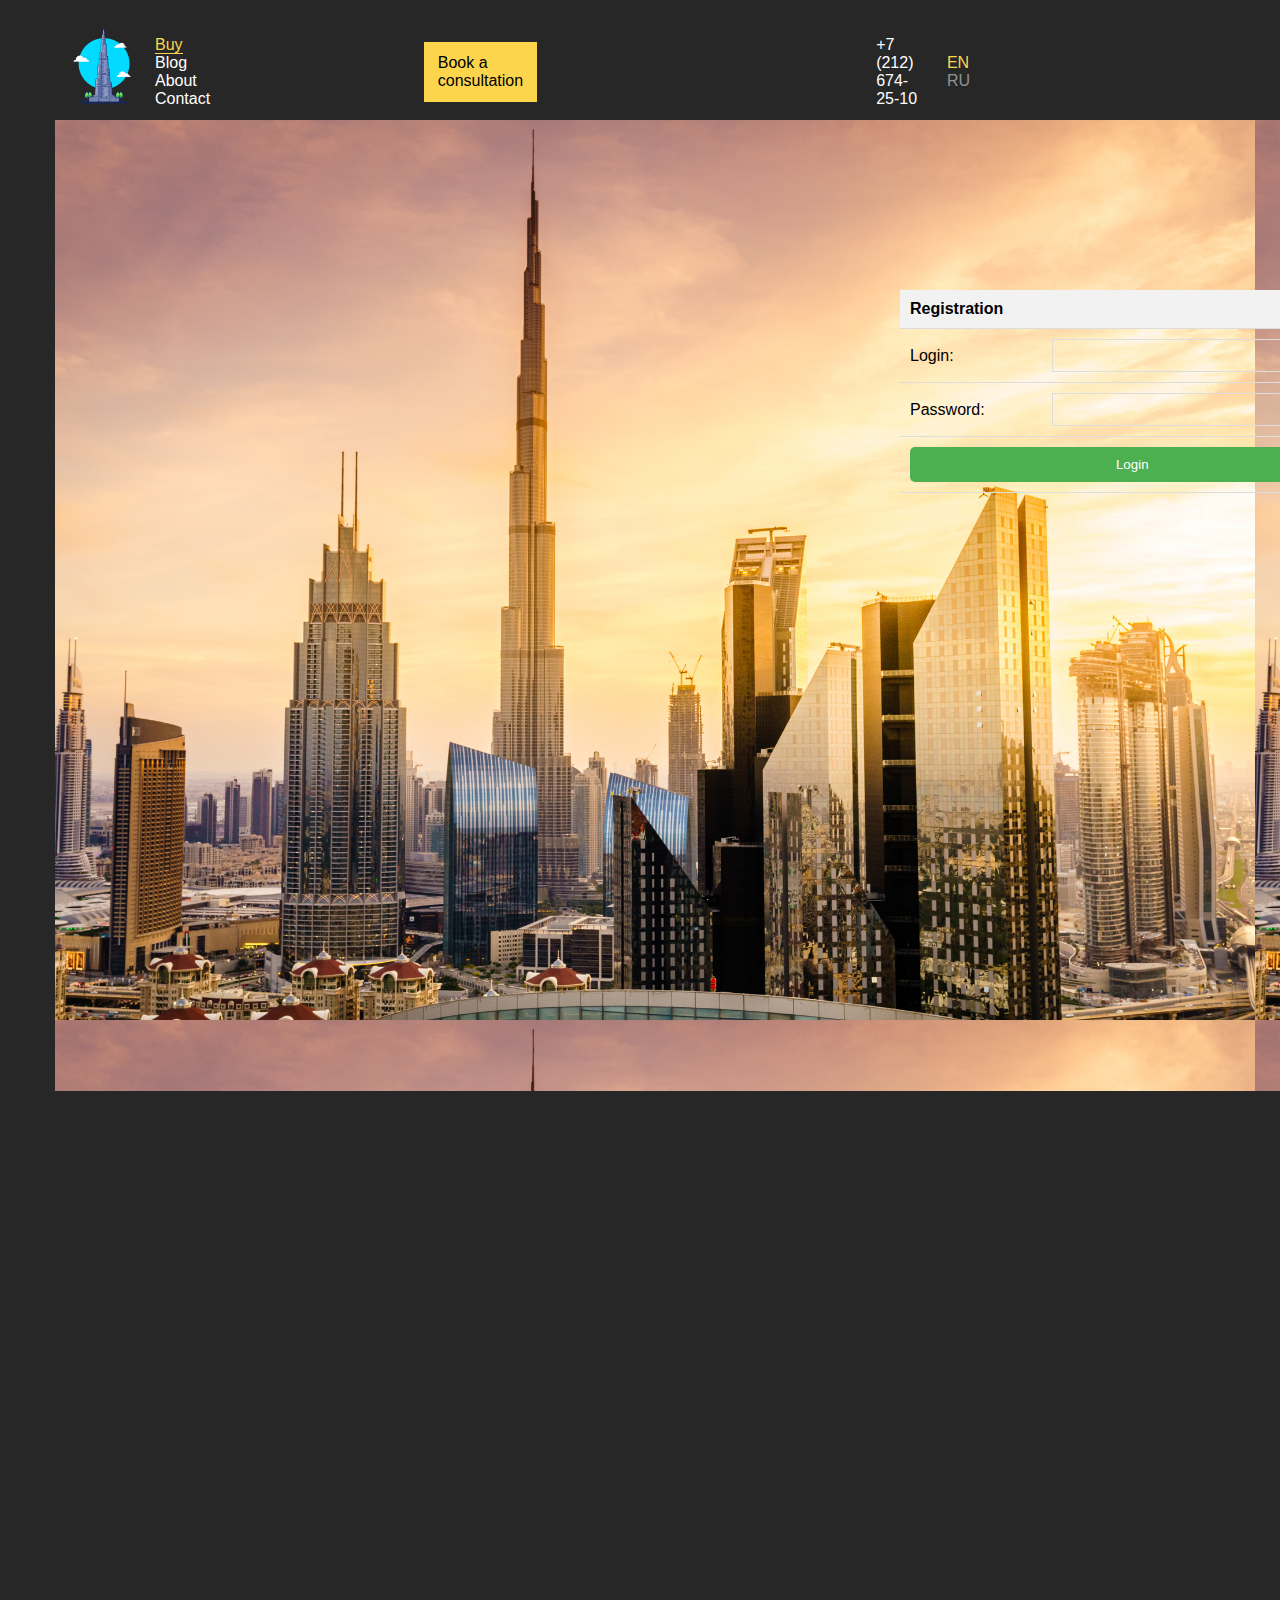
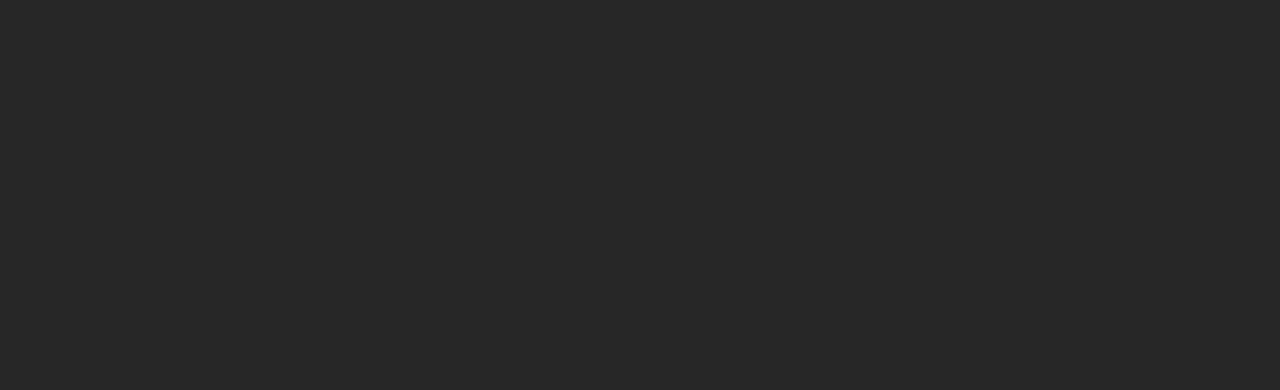
<file: registration.html>
<!DOCTYPE html>
<html lang="en">
<head>
    <meta charset="UTF-8">
    <meta http-equiv="X-UA-Compatible" content="IE=edge">
    <meta name="viewport" content="width=device-width, initial-scale=1.0">          
   <link rel="stylesheet" href="style.css"/>
   <link href="https://fonts.cdnfonts.com/css/gilroy-bold" rel="stylesheet">
   <link href="https://fonts.cdnfonts.com/css/space-grotesk" rel="stylesheet">
   <link href="https://fonts.cdnfonts.com/css/work-sans" rel="stylesheet">

    <title>Дубай</title>
  </head>
  <body>
    <style>
      .button-header {
        margin-left: -200px;
      }

      .telephone {
        margin-left: 220px;
      }

      .header_lng {
        margin-left: 520px;
      }

      /* Rest of your existing styles remain unchanged */

      /* Add this style to adjust the position of the table */
      table {
        margin-top: 0; /* Adjust the margin-top as needed */
        margin-left: 20px; /* Adjust the margin-left as needed */
      }

      body {
        background-color: rgba(39, 39, 39, 1);
        font-style: 14px;
        font-weight: 300;
      }

      form {
            display: flex;
            flex-direction: column;
            align-items: center;
            margin-left: 250px;
        }

        table {
            border-collapse: collapse;
            width: 150%; /* Adjust the width as needed */
            margin: auto;
        }

        /* Your existing input styles remain unchanged */

        @media screen and (max-width: 600px) {
            /* Add styles for smaller screens */
            table {
                width: 80%; /* Adjust the width for smaller screens */
            }
        }

    th, td {
        padding: 10px;
        text-align: left;
        border-bottom: 1px solid #ddd;
    }

    th {
        background-color: #f2f2f2;
    }

    input[type="text"],
    input[type="email"],
    input[type="password"] {
        width: calc(100% - 20px); /* Adjust the width and padding as needed */
        padding: 8px;
        box-sizing: border-box;
        background-color: transparent; /* Set background to transparent */
        border: 1px solid #ddd; /* Add border for better visibility */
    }

    input[type="submit"] {
        width: 100%;
        background-color: #4CAF50;
        color: white;
        padding: 10px;
        border: none;
        border-radius: 5px;
        cursor: pointer;
    }

    input[type="submit"]:hover {
        background-color: #45a049;
    }

    h1, h2, a, .telephone a, .header_lng span {
            cursor: pointer;
            transition: color 0.3s ease-in-out;
        }

        h1:hover, h2:hover, a:hover, .telephone a:hover, .header_lng span:hover {
            color: #5fc3ca;; /* Цвет при наведении */
        }

    </style>
    <header>
      <div class="container">
        <div class="header-inner">
          <div class="logo">
            <img src="./images/5.png" alt="DUBAI" />
          </div>

          <nav>
            <a class="nav_link_active" href="Buy.html">Buy</a>
            <a href="#">Blog</a>
            <a href="#">About</a>
            <a href="#">Contact</a>
          </nav>
          <a class="button-header" href="#">Book a consultation</a>
          <div class="telephone">
            <a>+7 (212) 674-25-10</a>
          </div>
          <div class="header_lng">
            <span class="header_lng_active">En</span>
            <span>Ru</span>
          </div>
        </div>
      </div>
    </header>
    <main>
      <div class="image2"></div>
      <div class="container2">
        <h2 style="position: absolute; margin-left: 300px; margin-top: -70px">
         
        </h2>
        <form action="login_process.php" method="post">
            <table>
                <tr>
                    <th colspan="2">Registration</th>
                </tr>
                
                <tr>
                    <td>Login:</td>
                    <td><input type="email" name="email" required></td>
                </tr>
                <tr>
                    <td>Password:</td>
                    <td><input type="password" name="password" required></td>
                </tr>
                <tr>
                    <td colspan="2"><input type="submit" value="Login"></td>
                </tr>
            </table>
      </div>
    </main>
  </body>
</html>
</file>
<file: style.css>
body {
  background-color: rgba(39, 39, 39, 1);
  font-style: 14px;
  font-weight: 300;
}

* {
  margin: 0;
  padding: 0;
  box-sizing: border-box;
  box-sizing: border-box;
}

* {
  font-family: "Space Grotesk", sans-serif;
  font-family: "Work Sans", sans-serif;

  font-family: "Gilroy-Bold", sans-serif;
  font-family: "Gilroy-Heavy", sans-serif;
  font-family: "Gilroy-Light", sans-serif;
  font-family: "Gilroy-Medium", sans-serif;
  font-family: "Gilroy-Regular", sans-serif;
}
.container {
  margin: 0, 68px;
  height: 1920px;
}

.header_lng {
  text-transform: uppercase;
  margin-right: 310px;
}

.header_lng_active {
  color: rgba(252, 213, 76, 1) !important;
}

.header_lng span {
  color: rgba(146, 146, 146, 1);
}

.nav_link_active {
  border-bottom: 1px solid rgba(252, 213, 76, 1);
  color: rgba(252, 213, 76, 1);
}

header {
  margin: 20px 0px 50px 0px;
}

.logo {
  margin-left: 55px;
  width: 100px; /* Устанавливайте нужную ширину логотипа */
}

.header-inner {
  display: flex;
  align-items: center;
  justify-content: space-between;
}

nav a {
  color: #fff;
  margin-right: 19px;
  text-decoration: none;
}

.button-header {
  background-color: rgba(252, 213, 76, 1);
  padding: 12px 14px;
  text-decoration: none;
  color: rgba(0, 0, 0, 1);
  position: relative;
  right: -380px;
}

nav a:hover {
  color: cyan;
}

.button-header:hover {
  background-color: #fff;
  color: aqua;
}

.image {
  background-image: url(./images/kartinka1.svg);
  top: 120px;
  position: absolute;
  left: 45px;
  height: 971px;
  width: 1800px;
}

.image h1 {
  color: rgba(255, 255, 255, 1);

  top: 431px;
  height: 190px;
  width: 159px;
  margin-left: 390px;
}

.image h2 {
  width: 714px;
  height: 301px;
  top: 469px;
  left: 442px;
  color: rgba(255, 255, 255, 1);
  margin-left: 400px;
}

.image h3 {
  color: rgba(255, 255, 255, 1);
  width: 141.32px;
  height: 23px;
  top: 696px;
  margin-left: 400px;
}

.telephone {
  color: rgba(255, 255, 255, 1);
  position: relative;
  right: -499px;
}

.image__blocks {
  background: rgba(39, 39, 39, 1);

  top: 820px;
  height: 150px;
  width: 1080px;
  position: absolute;
  right: -80px;
}

.projects h2 {
  font-weight: 700;
  font-size: 48px;
  margin-top: -790px;
}

.project__blocks {
  display: flex;
  gap: 29px;
  top: 77px;
}

.nav_projects {
  height: 21px;
  top: 409px;
  border-bottom: 1px solid rgba(252, 213, 76, 1);
  color: rgba(252, 213, 76, 1);
}

.nav__projects__active {
  color: rgba(146, 146, 146, 1);
}

.text_active {
  margin-left: 1068px;
  margin-top: -850px;
}

.slaider {
  margin-top: 900px;
  margin-left: -200px;
}

.text {
  margin-top: -870px;
  margin-left: 580px;
}

.photo {
  margin-top: 100px;
  position: absolute;
  left: -25px;
}

.photo__active {
  position: absolute;
  left: 15px;
}

.text__active {
  margin-top: 1200px;
  margin-left: 400px;
}

.hotel__photo {
  position: absolute;
  margin-top: 80px;
  margin-left: 400px;
}

.hotel__photo2 {
  position: absolute;
  margin-left: 968px;
  margin-top: 80px;
}

.text__engl {
  margin-top: 480px;
  margin-left: 400px;
}

.dosk__active {
  margin-top: -1600px;
  margin-left: -15px;
}

.contact {
  margin-top: -320px;
  margin-left: 630px;
}

.nado__3 {
  color: rgb(175, 175, 175);
  width: 54%;
  margin-top: 37px;
}

.nado__2 {
  color: rgba(232, 232, 232, 1);
  font-size: 70px;
}

.nado__1 {
  color: rgba(252, 213, 76, 1);
  position: absolute;
  margin-top: -50px;
}

.image__blocks a {
  position: absolute;
  margin-top: -550px;
  margin-left: -1470px;
}

.line__active {
  margin-top: -80px;
}

.text__1 {
  font-size: 18px;
  color: rgba(232, 232, 232, 0.849);
  width: 543px;
  height: 377px;
  top: 4573px;
  position: absolute;
  margin-top: -85px;
}

.text__2 {
  font-size: 18px;
  color: rgba(232, 232, 232, 0.849);
  position: absolute;
  margin-left: 970px;
  width: 543px;
  height: 400px;
  margin-top: -45px;
}

.palma__nado {
  font-size: 70px;
  color: rgba(255, 255, 255, 1);
  position: absolute;
  margin-left: 320px;
  margin-top: 200px;
}
.palma__nado2 {
  color: rgba(146, 146, 146, 1);
  font-size: 16px;
  position: absolute;
  margin-left: 950px;
  width: 149px;
  top: 50px;
}

.vse__photo {
  display: flex;
  margin-top: 30px;
}

.photo1,
.photo2,
.photo3 {
  flex: 1;
  margin-right: 30px;
  position: relative; /* Добавляем позиционирование для позиционирования текста */
}

.photo1 img,
.photo2 img,
.photo3 img {
  width: 100%;
  height: auto;
  transition: transform 0.3s ease;
  margin-top: 10px;
}

.photo1:hover img,
.photo2:hover img,
.photo3:hover img {
  transform: scale(1.1);
}

.text-overlay,
.text-overlay3 {
  position: absolute;
  top: 90px;
  left: 0;
  width: 100%;
  height: 100%;
  display: flex;
  justify-content: center;
  align-items: center;
  text-align: center;

  color: white;
  font-size: 18px;
  font-weight: bold;
  z-index: 1;
}

.text-inner {
  padding: 20px;
}

.text-inner p {
  margin: 0;
}

.data {
  position: absolute;
  margin-top: -330px;
  margin-left: 30px;
}

.data2 {
  position: absolute;
  margin-top: -290px;
  margin-left: 29px;
}

.data3 {
  position: absolute;
  color: rgba(146, 146, 146, 1);
  margin-top: -230px;
  margin-left: 30px;
}

.data4 {
  position: absolute;
  margin-top: -70px;
  margin-left: 30px;
  color: rgba(252, 213, 76, 1);
}

.palma {
  cursor: pointer;
  transition: color 0.3s ease-in-out;
}

.palma:hover {
  color: #5fc3ca; /* Измените на любой цвет, который вы хотите использовать для подсветки */
}

/* .paul {
    margin-top: 850px;
    margin-left: 380px;
}

.robert {
    margin-left: 1000px;
    margin-top: -372px;
} */

.paul,
.robert {
  width: 100%;
  height: auto;
  transition: transform 0.3s ease;
}

.paul:hover,
.robert:hover {
  transform: scale(1.1);
}

.slider-container {
  display: flex;
  justify-content: center;
  overflow: hidden;
}

.slider {
  display: flex;
  animation: scroll 10s linear infinite;
}

.slide {
  flex: 0 0 80%;
  margin-right: -10px;
  margin-top: 880px;
}

.image-container {
  overflow: hidden;
}

.image-container img {
  width: 40%;
  height: auto;
  transition: transform 0.3s ease;
}

.image-container:hover img {
  transform: scale(1.1);
}

@keyframes scroll {
  0%,
  100% {
    transform: translateX(0);
  }
  25% {
    transform: translateX(-25%);
  }
  50% {
    transform: translateX(-50%);
  }
  75% {
    transform: translateX(-75%);
  }
}

.line {
  position: absolute;
  margin-top: 1000px;
  margin-left: -80px;
}

.reservation-container {
  border: 2px solid #c8db1e;
  padding: 20px;
  border-radius: 10px;
  margin-bottom: 20px;
  margin-top: -1700px;
  margin-right: 25px;
}

.reservation-container h2 {
  color: #333;
  transition: color 0.5s ease-in-out;
}

.reservation-container form {
  display: flex;
  flex-direction: column;
  margin-top: -200px;
}

.reservation-container label {
  margin-bottom: 10px;
  color: rgba(252, 213, 76, 1);
  transition: color 0.5s ease-in-out;
}

.reservation-container input {
  padding: 8px;
  margin-bottom: 15px;
}

.reservation-container button {
  background-color: rgba(252, 213, 76, 1);
  color: #fff;
  padding: 10px;
  border: none;
  border-radius: 5px;
  cursor: pointer;
  transition: background-color 0.5s ease-in-out, color 0.5s ease-in-out;
}

.reservation-container button:hover {
  background-color: #7d883c;
}
.reservation-container h2 {
  margin-left: 820px;
}

.last {
  cursor: pointer;
}

.last img {
  position: absolute;
  margin-top: 400px;
  margin-left: 820px;

  width: 170px;
}

.button-logo {
  background-color: rgba(252, 213, 76, 1);
  padding: 12px 14px;
  text-decoration: none;
  color: rgba(0, 0, 0, 1);
  position: absolute;
  margin-top: 6000px;
  margin-left: 1600px;
}

.lastovai {
  position: absolute;
  margin-top: 820px;
  margin-left: -80px;
}

.lastovai p {
  color: rgb(197, 193, 193);
  position: absolute;
  margin-top: 30px;
  margin-left: 180px;
}

.face:hover img {
  transform: scale(1.4); /* Увеличиваем размер изображения при наведении */
}

.face {
  margin: 10px; /* Опционально: добавим отступ вокруг изображения */
  transition: transform 0.3s;

  position: absolute;
  margin-left: 1610px;
  margin-top: 30px;
}
.twit:hover img {
  transform: scale(1.4); /* Увеличиваем размер изображения при наведении */
}
.twit {
  margin: 10px; /* Опционально: добавим отступ вокруг изображения */
  transition: transform 0.3s;
  position: absolute;
  margin-left: 1650px;
  margin-top: 30px;
}
.you:hover img {
  transform: scale(1.4); /* Увеличиваем размер изображения при наведении */
}
.you {
  margin: 10px; /* Опционально: добавим отступ вокруг изображения */
  transition: transform 0.3s;
  position: absolute;
  margin-left: 1700px;
  margin-top: 30px;
}
.insta:hover img {
  transform: scale(1.4); /* Увеличиваем размер изображения при наведении */
}
.insta {
  margin: 10px; /* Опционально: добавим отступ вокруг изображения */
  transition: transform 0.3s;
  position: absolute;
  margin-left: 1750px;
  margin-top: 30px;
}
.in:hover img {
  transform: scale(1.4); /* Увеличиваем размер изображения при наведении */
}
.in {
  margin: 10px; /* Опционально: добавим отступ вокруг изображения */
  transition: transform 0.3s;
  position: absolute;
  margin-left: 1800px;
  margin-top: 30px;
}

@media only screen and (max-width: 768px) {
  .button-header {
    margin-left: 0;
  }

  .telephone {
    margin-left: 0;
  }

  .header_lng {
    margin-left: 0;
  }

  table {
    margin-top: 20px;
    margin-left: 0;
  }

  .start-button {
    margin-left: -50%;
    margin-top: 20px;
  }

  /* Add more styles for smaller screens as needed */
}

/* Adjustments for even smaller screens */
@media only screen and (max-width: 480px) {
  /* Add specific styles for smaller screens if necessary */
}

.image2 {
  background-image: url(./images/Login.png);
  top: 120px;
  position: absolute;
  left: 55px;
  height: 971px;
  width: 1800px;
}

.container2 {
  position: absolute;
  margin-top: -1700px;
  margin-left: 650px;
}
</file>
